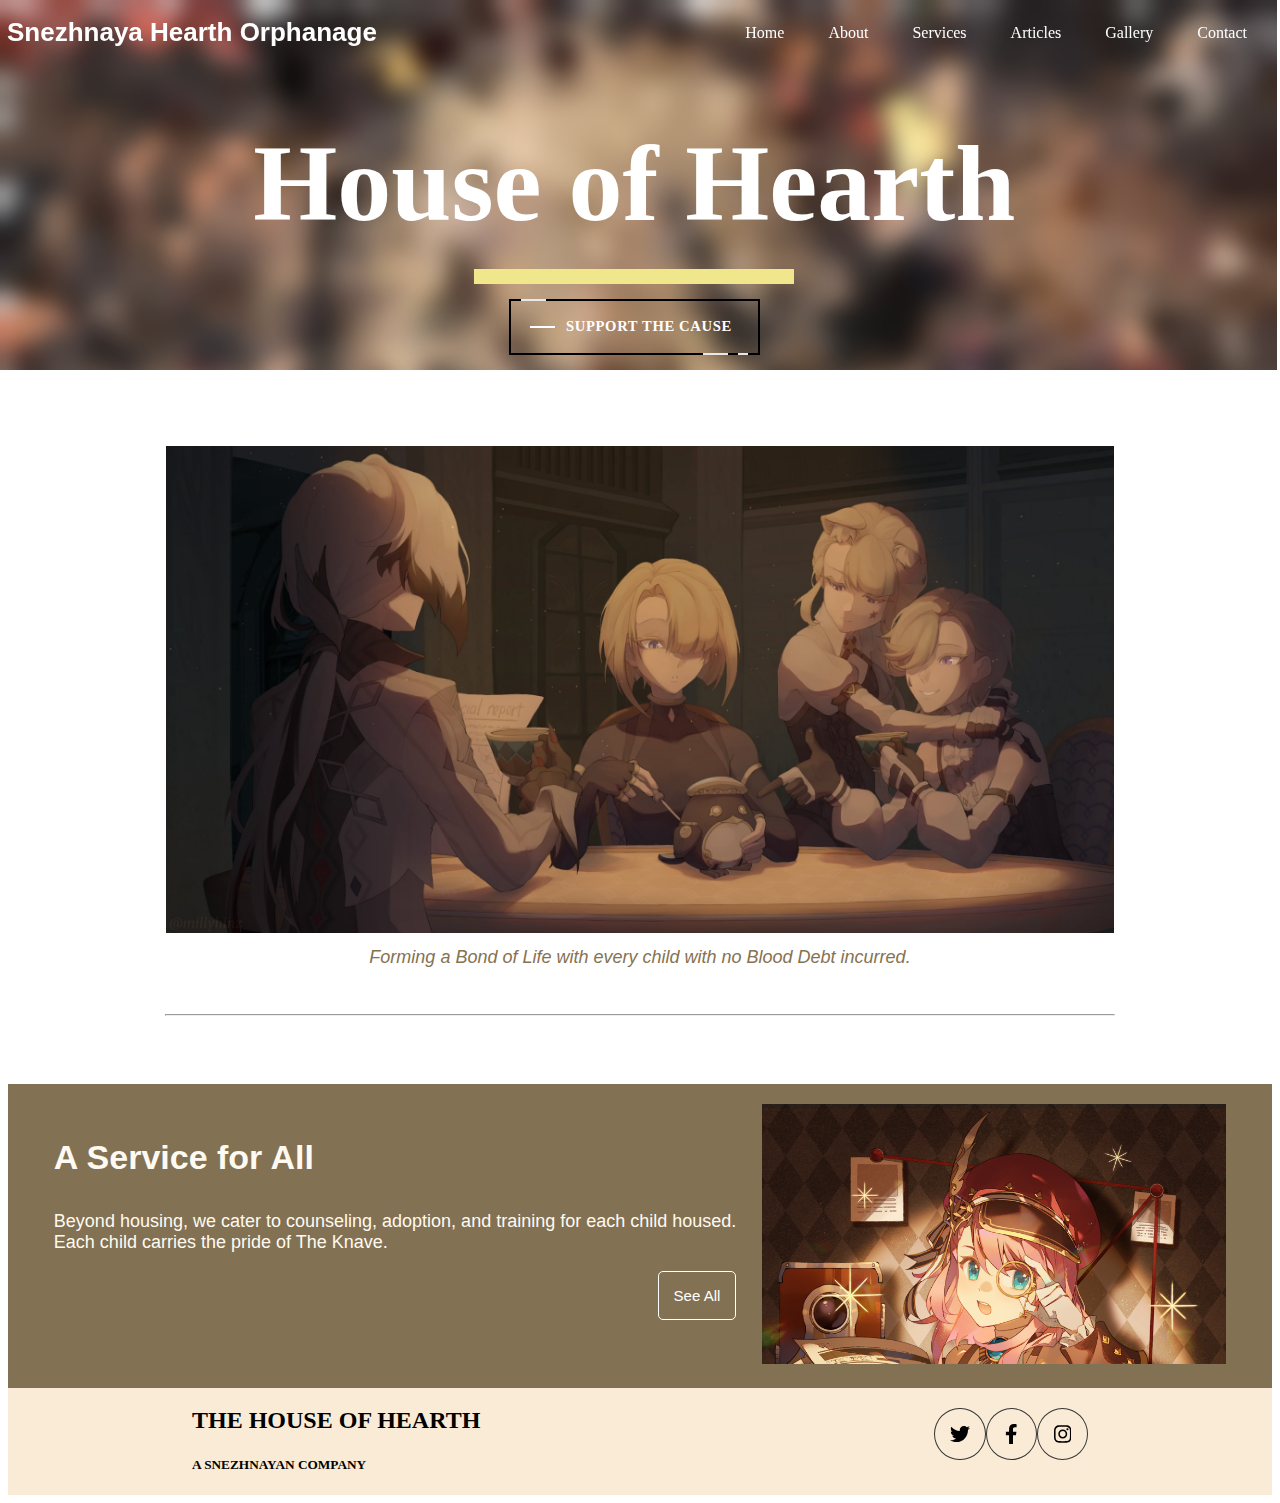
<file: index.html>
<!DOCTYPE html>
<html lang="en">
<head>
    <meta charset="UTF-8">
    <meta name="viewport" content="width=device-width, initial-scale=1.0">
    <title>House of Hearth</title>
    <link rel="stylesheet" href="index-styles.css">
    <link rel="stylesheet" href="button.css">
</head>
<body>
    <div class = "header-bg">
        <div class="header-container">
            <div class="header-container-title">
                <h1><a href = "index.html">Snezhnaya Hearth Orphanage</a></h1>
            </div>
            <div class="header-container-menu">
                <ul><a href = "index.html">Home</a></ul>
                <ul><a href = "index.html">About</a></ul>
                <ul><a href = "index.html">Services</a></ul>
                <ul><a href = "articles.html">Articles</a></ul>
                <ul><a href = "gallery.html">Gallery</a></ul>
                <ul><a href = "index.html">Contact</a></ul>
            </div>
        </div>
        <div class="secondary-header">
            <h1>House of Hearth</h1>
            <div style = " width: 100%; display: flex; justify-content: center;">
            <div style = "border-top: 15px solid khaki; width: 25vw; margin-top: -50px;" ></div>
            </div>
            <div style = "display: flex; justify-content: center;" >
                <a class="fancy" href="index.html">
                    <span class="top-key"></span>
                    <span class="text">Support the Cause</span>
                    <span class="bottom-key-1"></span>
                    <span class="bottom-key-2"></span>
                  </a>
            </div>
        </div>
    </div>
        <!-- BODY: SECTION 1-->
    <div class="body-poster">
        <center>
            <figure>
                <img src="Images/poster.jpg" alt="Family Poster" style="width:80%">
                <figcaption id="poster-caption">Forming a Bond of Life with every child with no Blood Debt incurred.</figcaption>
              </figure>
              <hr style="width: 75%;"> 
        </center>
    </div>

    <!--BODY: SERVICE-->
    <div class="body-service">
        <div class="body-service-text">
            <p id="service-title">A Service for All</p>
            <p>Beyond housing, we cater to counseling, adoption, and training for each child housed.
                <br> Each child carries the pride of The Knave.
            </p>
            <button id = "see-all-btn">
                <a href = "index.html" style = "text-decoration: none; color: white; font-size: 15px; padding: 15px;;">See All</a></button>
        </div>
        <div class="body-service-img">
            <img src="Images/charlotte.jpg" alt="Charlotte" style="width: 464px; height: 260px; object-fit: cover; object-position: 100% 0;">
        </div>
    </div>
    <!--Footer-->
    <footer style="display: inline-flex ; align-items: flex-end ; align-self: flex-end; background-color: bisque; width: 100%; left : 0 ; bottom: 0; background-color: antiquewhite; width: 100% height ;display: flex; justify-content: center;  ;">
    
        <div style="display: flex; justify-content: space-between; width: 70vw;">
            <div>
                <h2>
                    THE HOUSE OF HEARTH
                </h2>
                <h5>
                    A SNEZHNAYAN COMPANY
                </h5>
            </div>
            <div style="display: flex; justify-content: space-between; width: 12vw;">
                <a href="#" class="social twitter">
                    <svg height="1em" viewBox="0 0 512 512">
                      <path
                        d="M459.37 151.716c.325 4.548.325 9.097.325 13.645 0 138.72-105.583 298.558-298.558 298.558-59.452 0-114.68-17.219-161.137-47.106 8.447.974 16.568 1.299 25.34 1.299 49.055 0 94.213-16.568 130.274-44.832-46.132-.975-84.792-31.188-98.112-72.772 6.498.974 12.995 1.624 19.818 1.624 9.421 0 18.843-1.3 27.614-3.573-48.081-9.747-84.143-51.98-84.143-102.985v-1.299c13.969 7.797 30.214 12.67 47.431 13.319-28.264-18.843-46.781-51.005-46.781-87.391 0-19.492 5.197-37.36 14.294-52.954 51.655 63.675 129.3 105.258 216.365 109.807-1.624-7.797-2.599-15.918-2.599-24.04 0-57.828 46.782-104.934 104.934-104.934 30.213 0 57.502 12.67 76.67 33.137 23.715-4.548 46.456-13.32 66.599-25.34-7.798 24.366-24.366 44.833-46.132 57.827 21.117-2.273 41.584-8.122 60.426-16.243-14.292 20.791-32.161 39.308-52.628 54.253z"
                      ></path>
                    </svg>
                  </a>
                  <a href="#" class="social facebook">  
                    <svg height="1em" viewBox="0 0 320 512">
                        <path
        d="M279.14 288l14.22-92.66h-88.91v-60.13c0-25.35 12.42-50.06 52.24-50.06h40.42V6.26S260.43 0 225.36 0c-73.22 0-121.08 44.38-121.08 124.72v70.62H22.89V288h81.39v224h100.17V288z">
                          </path>
                          </svg>
                        </a>

                        <a href="#" class="social instagram"
             ><svg height="1em" viewBox="0 0 448 512">
       <path
            d="M224.1 141c-63.6 0-114.9 51.3-114.9 114.9s51.3 114.9 114.9 114.9S339 319.5 339 255.9 287.7 141 224.1 141zm0 189.6c-41.1 0-74.7-33.5-74.7-74.7s33.5-74.7 74.7-74.7 74.7 33.5 74.7 74.7-33.6 74.7-74.7 74.7zm146.4-194.3c0 14.9-12 26.8-26.8 26.8-14.9 0-26.8-12-26.8-26.8s12-26.8 26.8-26.8 26.8 12 26.8 26.8zm76.1 27.2c-1.7-35.9-9.9-67.7-36.2-93.9-26.2-26.2-58-34.4-93.9-36.2-37-2.1-147.9-2.1-184.9 0-35.8 1.7-67.6 9.9-93.9 36.1s-34.4 58-36.2 93.9c-2.1 37-2.1 147.9 0 184.9 1.7 35.9 9.9 67.7 36.2 93.9s58 34.4 93.9 36.2c37 2.1 147.9 2.1 184.9 0 35.9-1.7 67.7-9.9 93.9-36.2 26.2-26.2 34.4-58 36.2-93.9 2.1-37 2.1-147.8 0-184.8zM398.8 388c-7.8 19.6-22.9 34.7-42.6 42.6-29.5 11.7-99.5 9-132.1 9s-102.7 2.6-132.1-9c-19.6-7.8-34.7-22.9-42.6-42.6-11.7-29.5-9-99.5-9-132.1s-2.6-102.7 9-132.1c7.8-19.6 22.9-34.7 42.6-42.6 29.5-11.7 99.5-9 132.1-9s102.7-2.6 132.1 9c19.6 7.8 34.7 22.9 42.6 42.6 11.7 29.5 9 99.5 9 132.1s2.7 102.7-9 132.1z"
             ></path></svg></a>
                
            </div>
        </div>
    </footer>
    <script src = "index-script.js"></script>
</body>
</html>
</file>
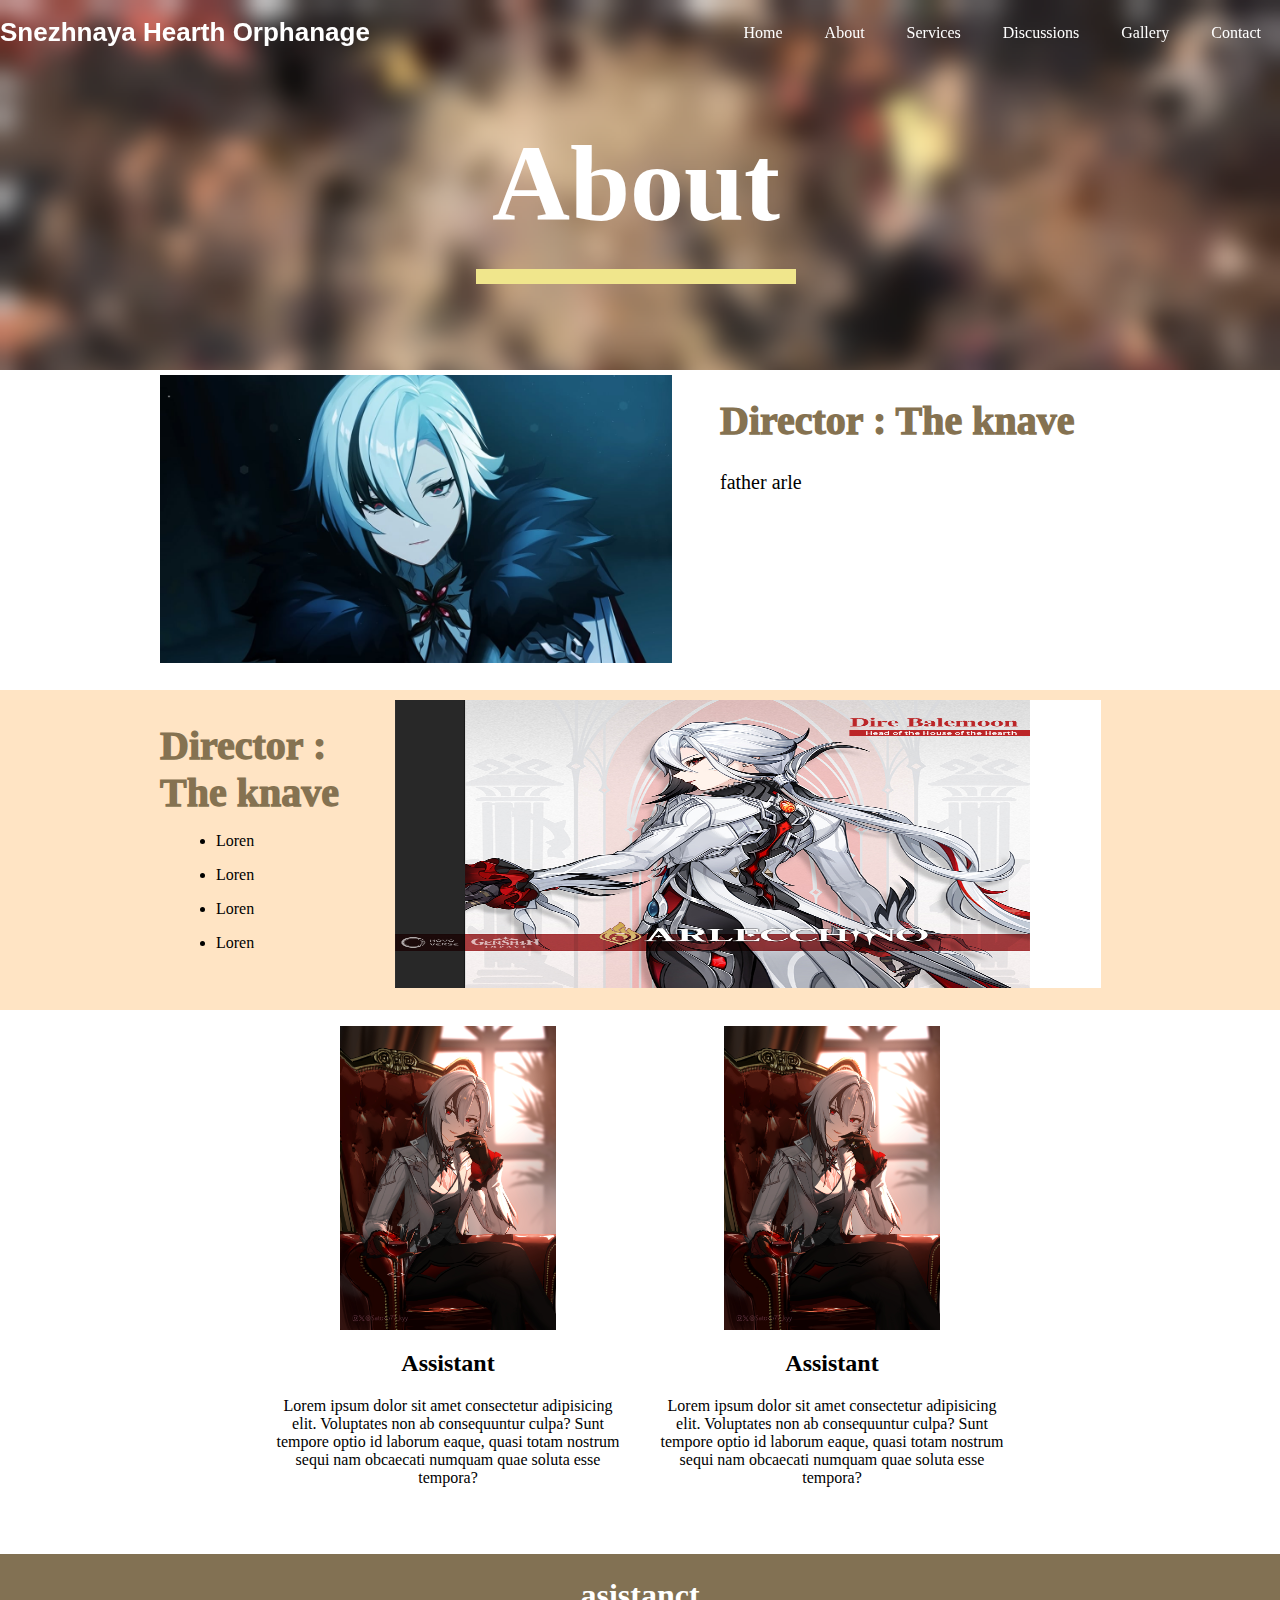
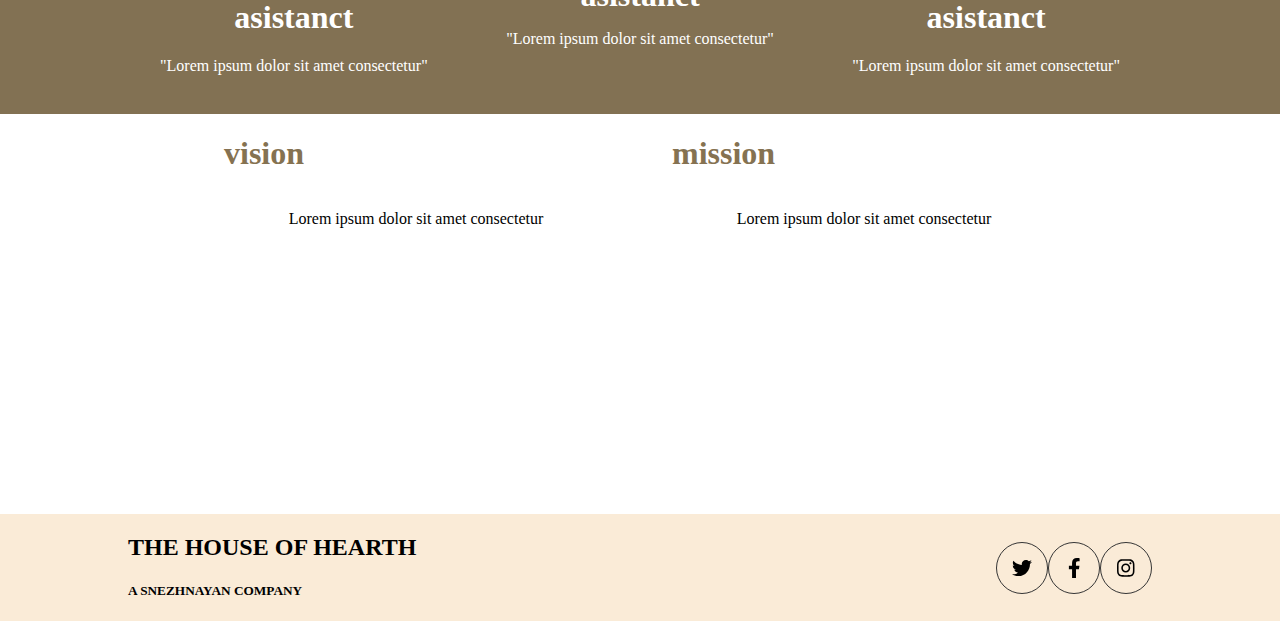
<file: about.html>
<!DOCTYPE html>
<html lang="en">
<head>
    <meta charset="UTF-8">
    <meta name="viewport" content="width=
    , initial-scale=1.0">
    <title>About</title>
</head>
<link rel="stylesheet" href="about_styles.css">
<link rel="stylesheet" href="hovereffectpj.css">
<body style=" margin: 0;">
    <!-- HEADER -->
    <div class = "header-bg">
        <div class="header-container">
            <div class="header-container-title">
                <h1><a href = "sample.php">Snezhnaya Hearth Orphanage</a></h1>
            </div>
            <div class="header-container-menu">
                <ul><a href = "sample.php">Home</a></ul>
                <ul><a href = "about.html">About</a></ul>
                <ul><a href = "services.html">Services</a></ul>
                <ul><a href = "articles.html">Discussions</a></ul>
                <ul><a href = "gallery.html">Gallery</a></ul>
                <ul><a href = "contact.html">Contact</a></ul>
            </div>
        </div>
        <div class="secondary-header">
            <h1>About</h1>
            <div style = " width: 100%; display: flex; justify-content: center;">
            <div style = "border-top: 15px solid khaki; width: 25vw; margin-top: -50px;" ></div>
            </div>
        </div>
    </div>
    <article style=" width: 100%;">
        <div style="background-color: white; display: flex; justify-content: center; height: 20em;  ">
            <div style="display: flex; width: 60rem; justify-content: center; ">
             <div style="height: 20em ">
                <div class="item clean" style="height: 90%; width: 100%;">
                    <img src="Arlecchino-Prepare-Genshin-Impact.jpg" alt="image" style=" width: 100%; max-height: 100%;">
                    <div class="overlay">
                      <span>"</span>
                      <span>Loren cisnta</span>
                      <span></span>
                    </div>
                </div>
             </div>
            <div style=" margin-left: 3rem; flex-grow: 1 ;">
                <h1 style="font-weight: 1000; font-size: 40px; color: rgb(133,114,81);"> Director : The knave</h1>
                <p style="font-size: 20px;"> father arle</p>
            </div>
        </div>
        </div>
    </article>

    <article style=" width: 100%;">
        <div style="background-color: bisque; display: flex; justify-content: center; height: 20em;  ">
            <div style="display: flex; width: 60rem; justify-content: center; ">
             <div style=" width: 20rem; flex-grow: 1;">
                <h1 style="font-weight: 1000; font-size: 40px; color: rgb(133,114,81); margin-top: 2rem; margin-bottom: 1rem"> Director : The knave</h1>
                <ul>
                    <li style="margin: 1rem;">Loren</li>
                    <li style="margin: 1rem;">Loren</li>
                    <li style="margin: 1rem;">Loren</li>
                    <li style="margin: 1rem;">Loren</li>
                </ul>
            </div>    
            <div class="item uncover" style="height: 90%; width: 100%;">
                <img src="GIYQAWebAAAUJ9g.jpg" alt="image" style=" max-width: 90% ; max-height: 100%; width: 100%;">
                <div class="overlay">
                  <span>"</span>
                  <span>Lorem ipsum, dolor sit amet consectetur adipisicing elit. </span>
                  <span></span>
                  <span></span>
                </div>
            </div>
         </div>
        </div>
    </article>

    <article style="width: 100%;">
        <div style="display: flex; justify-content: center; height: 34em;">
            <div style="margin: 1rem;  vertical-align: middle;" >
                <div style="height: 19em ; display: flex; justify-content: center; ">
                    <img src="117793079_p0_master1200.jpg" alt="" style=" max-width: 100% ; max-height: 100%;" >
                 </div>
                <div style="max-width: 22em; text-align: center;">
                    <h2>Assistant</h2>
                    <p>Lorem ipsum dolor sit amet consectetur adipisicing elit. Voluptates non ab consequuntur culpa? Sunt tempore optio id laborum eaque, quasi totam nostrum sequi nam obcaecati numquam quae soluta esse tempora?</p>
                </div>
            </div>
            <div style="margin: 1rem;  vertical-align: middle;" >
                <div style="height: 19em ; display: flex; justify-content: center; ">
                    <img src="117793079_p0_master1200.jpg" alt="" style=" max-width: 100% ; max-height: 100%;" >
                 </div>

                <div style="max-width: 22em; text-align: center; ">
                    <h2>Assistant</h2>
                    <p>Lorem ipsum dolor sit amet consectetur adipisicing elit. Voluptates non ab consequuntur culpa? Sunt tempore optio id laborum eaque, quasi totam nostrum sequi nam obcaecati numquam quae soluta esse tempora?</p>
                </div>
            </div>
        </div>
    </article>


    <article style="background-color: rgb(130,113,83); height: 10rem; display: flex; justify-content: center; width: 100%; align-items: center;">
        <div style=" display: flex; justify-content: center; width: 60rem;">
            <div style=" display: flex; justify-content: space-between; width: 100%; color: white;">
                <div style="height: 90%;">
                    <h1 style="padding: 0%; text-align: center; "> asistanct</h1>
                    <p style="" >"Lorem ipsum dolor sit amet consectetur"</p>
                </div>
                <div>
                    <h1 style="padding: 0%; text-align: center; margin: 0%;"> asistanct</h1>
                    <p style="padding: 0%;" >"Lorem ipsum dolor sit amet consectetur"</p>
                </div>
                <div>
                    <h1 style="padding: 0%;text-align: center;"> asistanct</h1>
                    <p style="" >"Lorem ipsum dolor sit amet consectetur"</p>
                </div>
            </div>
        </div>
    </article>
    

    <article style="height: 25rem; display: flex; width: 100%; justify-content: center;">
        <div style="display: flex; justify-content: space-evenly; width: 60rem;">
            <div style=" width: 40%;  ">
                <div style="text-align: justify; display: flex; justify-content: center; flex-direction: column;">
                    <h1 style="color: rgb(133,114,81) ;"> vision</h1>
                        <div style="text-align: center;">
                           <p style="">Lorem ipsum dolor sit amet consectetur</p>
                        </div>
                </div>
            </div>
            <div style=" width: 40%;  ">
                <div style="text-align: justify; display: flex; justify-content: center; flex-direction: column;">
                    <h1 style="color: rgb(133,114,81)"> mission</h1>
                        <div style="text-align: center;">
                           <p style="">Lorem ipsum dolor sit amet consectetur</p>
                        </div>
                </div>
            </div>
        </div>
    </article>

    <footer style="display: inline-flex ; align-items: flex-end ; align-self: flex-end; background-color: bisque; width: 100%; left : 0 ; bottom: 0; background-color: antiquewhite;  ;display: flex; justify-content: center ;">

        <div style="display: flex; justify-content: center; width: 80vw; ">
            <div style="display: flex; width: 65rem; justify-content: space-between;">
            <div style=" ">
                <h2>
                    THE HOUSE OF HEARTH
                </h2>
                <h5>
                    A SNEZHNAYAN COMPANY
                </h5>
            </div>
            <div style="display: flex; justify-content: space-between; ; align-items: center; flex-wrap: wrap; ">
                <a href="#" class="social twitter">
                    <svg height="1em" viewBox="0 0 512 512">
                      <path
                        d="M459.37 151.716c.325 4.548.325 9.097.325 13.645 0 138.72-105.583 298.558-298.558 298.558-59.452 0-114.68-17.219-161.137-47.106 8.447.974 16.568 1.299 25.34 1.299 49.055 0 94.213-16.568 130.274-44.832-46.132-.975-84.792-31.188-98.112-72.772 6.498.974 12.995 1.624 19.818 1.624 9.421 0 18.843-1.3 27.614-3.573-48.081-9.747-84.143-51.98-84.143-102.985v-1.299c13.969 7.797 30.214 12.67 47.431 13.319-28.264-18.843-46.781-51.005-46.781-87.391 0-19.492 5.197-37.36 14.294-52.954 51.655 63.675 129.3 105.258 216.365 109.807-1.624-7.797-2.599-15.918-2.599-24.04 0-57.828 46.782-104.934 104.934-104.934 30.213 0 57.502 12.67 76.67 33.137 23.715-4.548 46.456-13.32 66.599-25.34-7.798 24.366-24.366 44.833-46.132 57.827 21.117-2.273 41.584-8.122 60.426-16.243-14.292 20.791-32.161 39.308-52.628 54.253z"
                      ></path>
                    </svg>
                  </a>
                  <a href="#" class="social facebook">  
                    <svg height="1em" viewBox="0 0 320 512">                    
                           <path
                         d="M279.14 288l14.22-92.66h-88.91v-60.13c0-25.35 12.42-50.06 52.24-50.06h40.42V6.26S260.43 0 225.36 0c-73.22 0-121.08 44.38-121.08 124.72v70.62H22.89V288h81.39v224h100.17V288z">
                          </path>
                          </svg>
                        </a>

                        <a href="#" class="social instagram"
             ><svg height="1em" viewBox="0 0 448 512">
       <path
            d="M224.1 141c-63.6 0-114.9 51.3-114.9 114.9s51.3 114.9 114.9 114.9S339 319.5 339 255.9 287.7 141 224.1 141zm0 189.6c-41.1 0-74.7-33.5-74.7-74.7s33.5-74.7 74.7-74.7 74.7 33.5 74.7 74.7-33.6 74.7-74.7 74.7zm146.4-194.3c0 14.9-12 26.8-26.8 26.8-14.9 0-26.8-12-26.8-26.8s12-26.8 26.8-26.8 26.8 12 26.8 26.8zm76.1 27.2c-1.7-35.9-9.9-67.7-36.2-93.9-26.2-26.2-58-34.4-93.9-36.2-37-2.1-147.9-2.1-184.9 0-35.8 1.7-67.6 9.9-93.9 36.1s-34.4 58-36.2 93.9c-2.1 37-2.1 147.9 0 184.9 1.7 35.9 9.9 67.7 36.2 93.9s58 34.4 93.9 36.2c37 2.1 147.9 2.1 184.9 0 35.9-1.7 67.7-9.9 93.9-36.2 26.2-26.2 34.4-58 36.2-93.9 2.1-37 2.1-147.8 0-184.8zM398.8 388c-7.8 19.6-22.9 34.7-42.6 42.6-29.5 11.7-99.5 9-132.1 9s-102.7 2.6-132.1-9c-19.6-7.8-34.7-22.9-42.6-42.6-11.7-29.5-9-99.5-9-132.1s-2.6-102.7 9-132.1c7.8-19.6 22.9-34.7 42.6-42.6 29.5-11.7 99.5-9 132.1-9s102.7-2.6 132.1 9c19.6 7.8 34.7 22.9 42.6 42.6 11.7 29.5 9 99.5 9 132.1s2.7 102.7-9 132.1z"
             ></path></svg></a>
                
            </div>
        </div>
     </div>
    </footer>
    <script src="about_script.js"></script>
    <style></style>
</body>
</html>
</file>
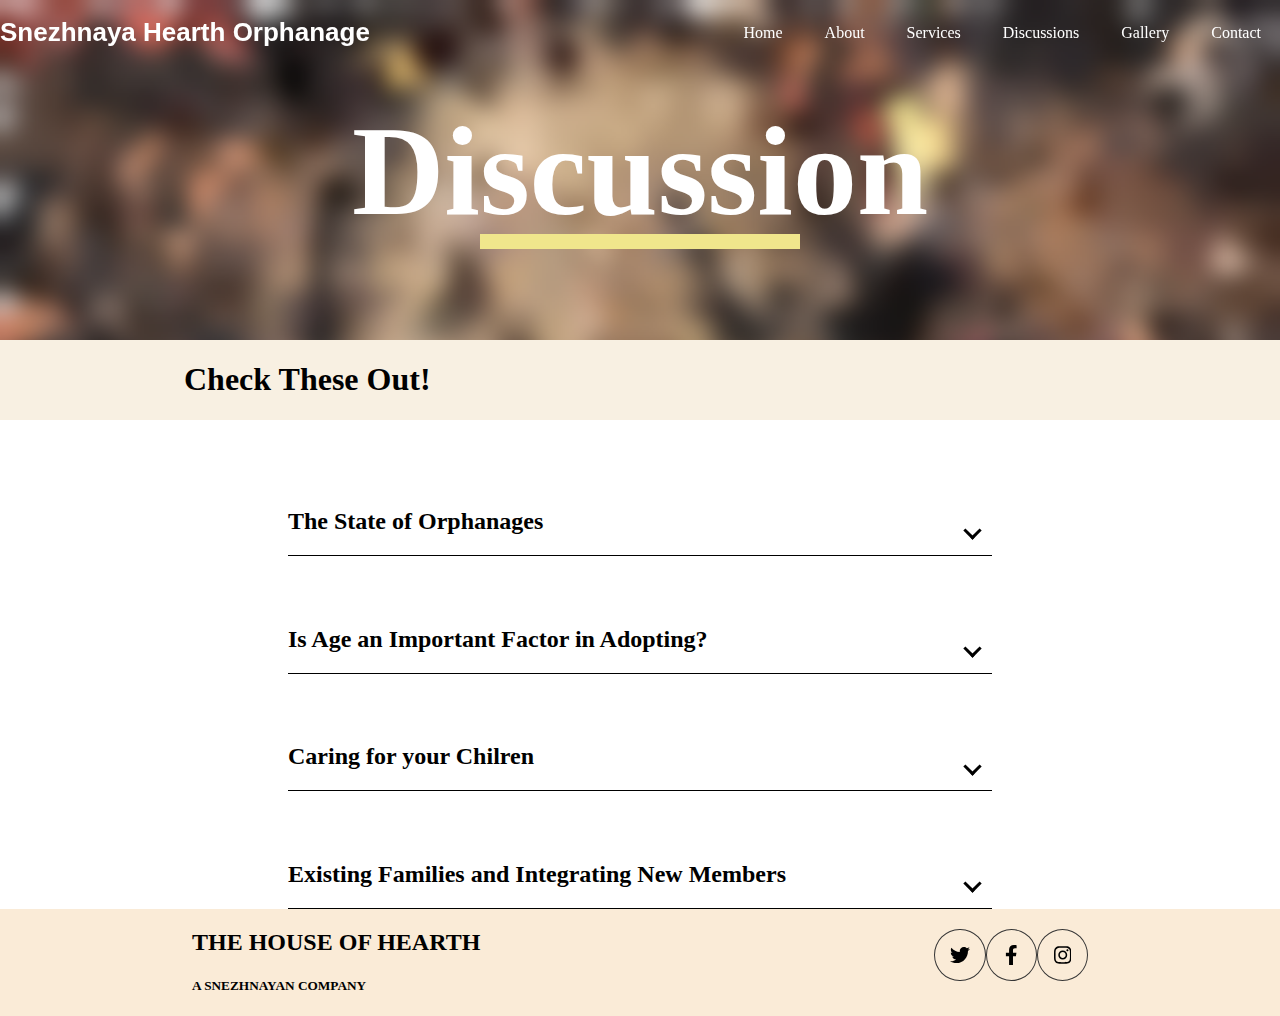
<file: articles.html>
<!DOCTYPE html>
<html lang="en">
<head>
    <meta charset="UTF-8">
    <meta name="viewport" content="width=device-width, initial-scale=1.0">
    <title>Discussions</title>
    <link rel="stylesheet" href="articles-styles.css">
    <script src = "articles-script.js"></script>
    <script src = "https://ajax.googleapis.com/ajax/libs/jquery/3.7.1/jquery.min.js"></script>
</head>
<body style = "margin: 0;">
    <!-- HEADER -->
    <div class = "header-bg">
        <div class="header-container">
            <div class="header-container-title">
                <h1><a href = "sample.php">Snezhnaya Hearth Orphanage</a></h1>
            </div>
            <div class="header-container-menu">
                <ul><a href = "sample.php">Home</a></ul>
                <ul><a href = "about.html">About</a></ul>
                <ul><a href = "services.html">Services</a></ul>
                <ul><a href = "articles.html">Discussions</a></ul>
                <ul><a href = "gallery.html">Gallery</a></ul>
                <ul><a href = "contact.html">Contact</a></ul>
            </div>
        </div>
        <div class="secondary-header">
            <div style = "width: 100%; height: 100%; margin-bottom: -80px; display: flex; justify-content: center; align-items: center;">
                <h1>Discussion</h1>
            </div>
            <div style = "margin-bottom: 50px;">
                <div class = "underline"></div>
            </div>
        </div>
        </div>
    <!--body-->
    <div class = "header-body">
        <h1 style = "margin-left: 15vw;">Check These Out!</h1>
    </div>
    <br>
    <div>
        <div class = "entry1">
            <h2>The State of Orphanages</h2>
            <button style = "margin-left: auto; margin-right: 1vw; margin-top: 4vh; 
            margin-bottom: auto; background-color: transparent; cursor: pointer;" class ="arrow" id = "button1" type = "button" onclick = "toggleEntry('button1')"></button>
        </div>
        <div class = "entry-container" id = "button1-content" style = "display: none;">
            <p >
                Today, the landscape of orphanages is undergoing significant transformation. With a growing emphasis on family-based care and community integration, traditional orphanages are gradually being replaced by more sustainable and nurturing alternatives. Governments and non-profit organizations worldwide are increasingly focusing on foster care, adoption, and kinship care to provide children with stable and loving environments. While orphanages still exist, there's a global shift towards prioritizing the well-being and long-term development of children through family-centered solutions.
            </p>
            <div class = "comment">
                    <hyvor-talk-comments website-id="10977" page-id="1"></hyvor-talk-comments>
                </div>
            </div>
        </div>
        <div class = "entry2">
            <h2>Is Age an Important Factor in Adopting?</h2>
            <button style = "margin-left: auto; margin-right: 1vw; margin-top: 4vh; 
            margin-bottom: auto; background-color: transparent; cursor: pointer;" class ="arrow" id = "button2" type = "button" onclick = "toggleEntry('button2')"></button>
        </div>
        <div class = "entry-container" id = "button2-content" style = "display: none;">
            <p>
                Age is a significant consideration for those contemplating adoption, but its relevance is evolving. While there once was a strong preference for adopting infants, many prospective parents are now open to adopting older children and teenagers. Older children often face longer wait times for adoption, and by opening up to adopting across different age groups, families can provide loving homes to children who might otherwise age out of the system without ever finding a permanent family. Additionally, older parents or those with grown children of their own might find that adopting an older child is a better fit for their lifestyle and parenting capabilities. As societal attitudes toward adoption continue to evolve, the focus is shifting from the age of the child to finding the right match between child and family.
            </p>
            <div class = "comment">
                <hyvor-talk-comments website-id="10977" page-id="2"></hyvor-talk-comments>
            </div>
        </div>
        </div>
        <div class = "entry3">
            <h2>Caring for your Chilren</h2>
            <button style = "margin-left: auto; margin-right: 1vw; margin-top: 4vh; 
            margin-bottom: auto; background-color: transparent; cursor: pointer;" class ="arrow" id = "button3" type = "button" onclick = "toggleEntry('button3')"></button>
        </div>
        <div class = "entry-container" id = "button3-content" style = "display: none;">
            <p>
                Dealing with the unique behaviors of adopted children requires patience, understanding, and a tailored approach to parenting. Adopted children may exhibit a range of behaviors stemming from their past experiences, including attachment issues, trust issues, and difficulty regulating emotions. Recognizing and addressing these behaviors requires open communication, consistent support, and sometimes therapy or counseling. Building trust and a sense of security within the family environment is crucial for adopted children to thrive and develop healthy relationships. Adoptive parents must be prepared to provide unconditional love, stability, and understanding as their children navigate the complexities of their past and embrace their new family dynamics.
            </p>
            <div class = "comment">
                <hyvor-talk-comments website-id="10977" page-id="3"></hyvor-talk-comments>
            </div>
        </div>
        </div>
        <div class = "entry4">
            <h2>Existing Families and Integrating New Members</h2>
            <button style = "margin-left: auto; margin-right: 1vw; margin-top: 4vh; 
            margin-bottom: auto; background-color: transparent; cursor: pointer;" class ="arrow" id = "button4" type = "button" onclick = "toggleEntry('button4')"></button>
        </div>
        <div class = "entry-container" id = "button4-content" style = "display: none;">
            <p >
                Integrating adopted children into an existing family requires patience, empathy, and a thoughtful approach to blending new family dynamics. Open communication and setting clear expectations are essential for creating a supportive and nurturing environment. Existing family members should be encouraged to express their feelings and concerns openly while also understanding and respecting the needs of the adopted child. Building strong bonds through shared experiences, family activities, and traditions can help foster a sense of belonging and acceptance. Consistency, understanding, and unconditional love are key to ensuring a smooth transition and successful integration of the adopted child into their new family.
            </p>
            <div class = "comment">
                    <hyvor-talk-comments website-id="10977" page-id="4"></hyvor-talk-comments>
                </div>
            </div>
        </div>
    </div>
    <!--Footer-->
    <footer style="display: inline-flex ; align-items: flex-end ; align-self: flex-end; background-color: bisque; width: 100%; left : 0 ; bottom: 0; background-color: antiquewhite; width: 100% height ;display: flex; justify-content: center;  ;">
    
        <div style="display: flex; justify-content: space-between; width: 70vw;">
            <div>
                <h2>
                    THE HOUSE OF HEARTH
                </h2>
                <h5>
                    A SNEZHNAYAN COMPANY
                </h5>
            </div>
            <div style="display: flex; justify-content: space-between; width: 12vw;">
                <a href="#" class="social twitter">
                    <svg height="1em" viewBox="0 0 512 512">
                      <path
                        d="M459.37 151.716c.325 4.548.325 9.097.325 13.645 0 138.72-105.583 298.558-298.558 298.558-59.452 0-114.68-17.219-161.137-47.106 8.447.974 16.568 1.299 25.34 1.299 49.055 0 94.213-16.568 130.274-44.832-46.132-.975-84.792-31.188-98.112-72.772 6.498.974 12.995 1.624 19.818 1.624 9.421 0 18.843-1.3 27.614-3.573-48.081-9.747-84.143-51.98-84.143-102.985v-1.299c13.969 7.797 30.214 12.67 47.431 13.319-28.264-18.843-46.781-51.005-46.781-87.391 0-19.492 5.197-37.36 14.294-52.954 51.655 63.675 129.3 105.258 216.365 109.807-1.624-7.797-2.599-15.918-2.599-24.04 0-57.828 46.782-104.934 104.934-104.934 30.213 0 57.502 12.67 76.67 33.137 23.715-4.548 46.456-13.32 66.599-25.34-7.798 24.366-24.366 44.833-46.132 57.827 21.117-2.273 41.584-8.122 60.426-16.243-14.292 20.791-32.161 39.308-52.628 54.253z"
                      ></path>
                    </svg>
                  </a>
                  <a href="#" class="social facebook">  
                    <svg height="1em" viewBox="0 0 320 512">
                        <path
        d="M279.14 288l14.22-92.66h-88.91v-60.13c0-25.35 12.42-50.06 52.24-50.06h40.42V6.26S260.43 0 225.36 0c-73.22 0-121.08 44.38-121.08 124.72v70.62H22.89V288h81.39v224h100.17V288z">
                          </path>
                          </svg>
                        </a>

                        <a href="#" class="social instagram"
             ><svg height="1em" viewBox="0 0 448 512">
       <path
            d="M224.1 141c-63.6 0-114.9 51.3-114.9 114.9s51.3 114.9 114.9 114.9S339 319.5 339 255.9 287.7 141 224.1 141zm0 189.6c-41.1 0-74.7-33.5-74.7-74.7s33.5-74.7 74.7-74.7 74.7 33.5 74.7 74.7-33.6 74.7-74.7 74.7zm146.4-194.3c0 14.9-12 26.8-26.8 26.8-14.9 0-26.8-12-26.8-26.8s12-26.8 26.8-26.8 26.8 12 26.8 26.8zm76.1 27.2c-1.7-35.9-9.9-67.7-36.2-93.9-26.2-26.2-58-34.4-93.9-36.2-37-2.1-147.9-2.1-184.9 0-35.8 1.7-67.6 9.9-93.9 36.1s-34.4 58-36.2 93.9c-2.1 37-2.1 147.9 0 184.9 1.7 35.9 9.9 67.7 36.2 93.9s58 34.4 93.9 36.2c37 2.1 147.9 2.1 184.9 0 35.9-1.7 67.7-9.9 93.9-36.2 26.2-26.2 34.4-58 36.2-93.9 2.1-37 2.1-147.8 0-184.8zM398.8 388c-7.8 19.6-22.9 34.7-42.6 42.6-29.5 11.7-99.5 9-132.1 9s-102.7 2.6-132.1-9c-19.6-7.8-34.7-22.9-42.6-42.6-11.7-29.5-9-99.5-9-132.1s-2.6-102.7 9-132.1c7.8-19.6 22.9-34.7 42.6-42.6 29.5-11.7 99.5-9 132.1-9s102.7-2.6 132.1 9c19.6 7.8 34.7 22.9 42.6 42.6 11.7 29.5 9 99.5 9 132.1s2.7 102.7-9 132.1z"
             ></path></svg></a>
                
            </div>
        </div>
    </footer>
    <script async src="https://talk.hyvor.com/embed/embed.js" type="module"></script>
</body>
</html>
</file>
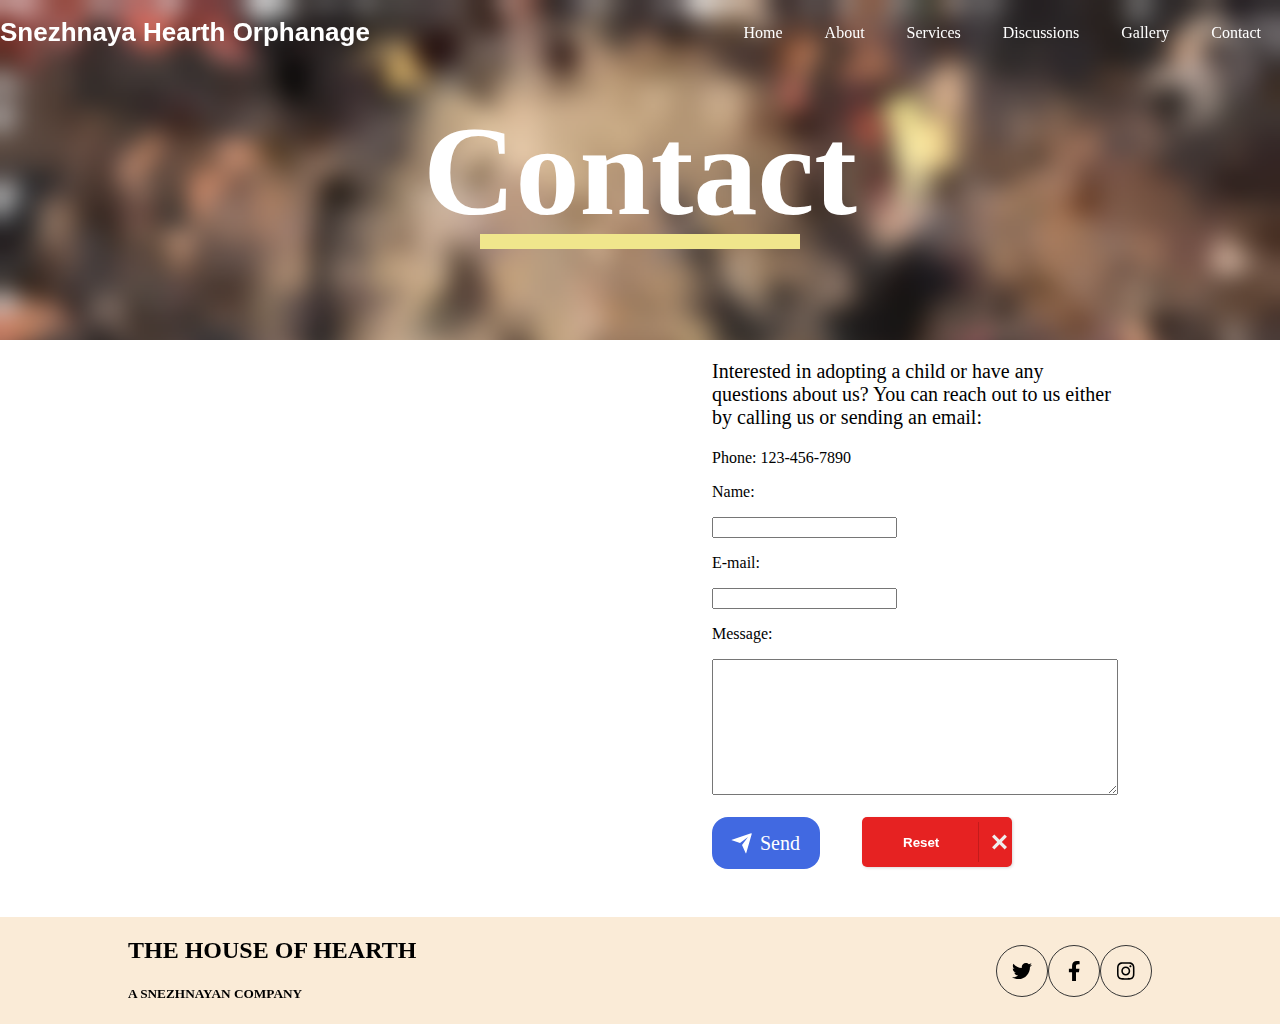
<file: contact.html>
<!DOCTYPE html>
<html lang="en">
<head >
    <meta charset="UTF-8">
    <meta name="viewport" content="width=device-width, initial-scale=1.0">
    <title>Contact</title>
</head>
<link rel="stylesheet" href="contact_styles.css">
<body style="margin: 0%;">
    <!-- HEADER -->
    <div class = "header-bg">
      <div class="header-container">
          <div class="header-container-title">
              <h1><a href = "sample.php">Snezhnaya Hearth Orphanage</a></h1>
          </div>
          <div class="header-container-menu">
              <ul><a href = "sample.php">Home</a></ul>
              <ul><a href = "about.html">About</a></ul>
              <ul><a href = "services.html">Services</a></ul>
              <ul><a href = "articles.html">Discussions</a></ul>
              <ul><a href = "gallery.html">Gallery</a></ul>
              <ul><a href = "contact.html">Contact</a></ul>
          </div>
      </div>
      <div class="secondary-header">
          <div style = "width: 100%; height: 100%; margin-bottom: -80px; display: flex; justify-content: center; align-items: center;">
              <h1>Contact</h1>
          </div>
          <div style = "margin-bottom: 50px;">
              <div class = "underline"></div>
          </div>
      </div>
      </div>
  <div class="full-container">
    <article style = "" class="main-article">
        <div class ="main-container">
        <div class = "another-container">
            <div style = "margin: 25px;">
                <iframe src="https://www.google.com/maps/embed?pb=!1m18!1m12!1m3!1d320097.05061597686!2d103.84373191885186!3d51.18667928583319!2m3!1f0!2f0!3f0!3m2!1i1024!2i768!4f13.1!3m3!1m2!1s0x5da6357b0e49f13b%3A0xb8d23c1fbf5e6282!2sSnezhnaya%20River!5e0!3m2!1sen!2sph!4v1713184046392!5m2!1sen!2sph" 
                width="500" height="470" style="border:0;" allowfullscreen="" loading="lazy" referrerpolicy="no-referrer-when-downgrade" 
                style=" "></iframe>
            </div>
            <div class = "adopt-container">
               <p style = "font-size: 1.25em;">Interested in adopting a child or have any questions about us? You can reach out to us either by calling us or sending an email:</p>
                <p>Phone: 123-456-7890</p>
                <form action = "mailto: 123@123.com" method = "post" enctype = "text/[plain]">
                    <p>Name:</p>
                    <input type="text" name="name">
                    <p>E-mail:</p>
                    <input type="text" name="mail">
                    <p>Message:</p>
                    <textarea style = "height: 130px; width: 400px;"></textarea><br><br>
                    <div style = " display: flex; flex-direction: row; justify-content: space-between; width: 300px;">
                    <button type = "submit" class = "send-button">
                        <div class="svg-wrapper-1">
                          <div class="svg-wrapper">
                            <svg
                              xmlns="http://www.w3.org/2000/svg"
                              viewBox="0 0 24 24"
                              width="24"
                              height="24"
                            >
                              <path fill="none" d="M0 0h24v24H0z"></path>
                              <path
                                fill="currentColor"
                                d="M1.946 9.315c-.522-.174-.527-.455.01-.634l19.087-6.362c.529-.176.832.12.684.638l-5.454 19.086c-.15.529-.455.547-.679.045L12 14l6-8-8 6-8.054-2.685z"
                              ></path>
                            </svg>
                          </div>
                        </div>
                        <span>Send</span>
                      </button>
                      <button type = "reset" class="reset-button"><span class="text">Reset</span><span class="icon"><svg xmlns="http://www.w3.org/2000/svg" width="24" height="24" viewBox="0 0 24 24">
                        <path d="M24 20.188l-8.315-8.209 8.2-8.282-3.697-3.697-8.212 8.318-8.31-8.203-3.666 3.666 8.321 8.24-8.206 8.313 3.666 3.666 8.237-8.318 8.285 8.203z"></path>
                    </svg></span></button>
                    </div>
                </form>
            </div>
        </div>
    </div>
    </article>
    
    <!--FOOTER-->
    <footer style="" class="footer-under">

        <div style="display: flex; justify-content: center; width: 80vw; ">
            <div style="display: flex; width: 65rem; justify-content: space-between;">
            <div style=" ">
                <h2>
                    THE HOUSE OF HEARTH
                </h2>
                <h5>
                    A SNEZHNAYAN COMPANY
                </h5>
            </div>
            <div style="display: flex; justify-content: space-between; ; align-items: center; flex-wrap: wrap; ">
                <a href="#" class="social twitter">
                    <svg height="1em" viewBox="0 0 512 512">
                      <path
                        d="M459.37 151.716c.325 4.548.325 9.097.325 13.645 0 138.72-105.583 298.558-298.558 298.558-59.452 0-114.68-17.219-161.137-47.106 8.447.974 16.568 1.299 25.34 1.299 49.055 0 94.213-16.568 130.274-44.832-46.132-.975-84.792-31.188-98.112-72.772 6.498.974 12.995 1.624 19.818 1.624 9.421 0 18.843-1.3 27.614-3.573-48.081-9.747-84.143-51.98-84.143-102.985v-1.299c13.969 7.797 30.214 12.67 47.431 13.319-28.264-18.843-46.781-51.005-46.781-87.391 0-19.492 5.197-37.36 14.294-52.954 51.655 63.675 129.3 105.258 216.365 109.807-1.624-7.797-2.599-15.918-2.599-24.04 0-57.828 46.782-104.934 104.934-104.934 30.213 0 57.502 12.67 76.67 33.137 23.715-4.548 46.456-13.32 66.599-25.34-7.798 24.366-24.366 44.833-46.132 57.827 21.117-2.273 41.584-8.122 60.426-16.243-14.292 20.791-32.161 39.308-52.628 54.253z"
                      ></path>
                    </svg>
                  </a>
                  <a href="#" class="social facebook">  
                    <svg height="1em" viewBox="0 0 320 512">                    
                           <path
                         d="M279.14 288l14.22-92.66h-88.91v-60.13c0-25.35 12.42-50.06 52.24-50.06h40.42V6.26S260.43 0 225.36 0c-73.22 0-121.08 44.38-121.08 124.72v70.62H22.89V288h81.39v224h100.17V288z">
                          </path>
                          </svg>
                        </a>

                        <a href="#" class="social instagram"
             ><svg height="1em" viewBox="0 0 448 512">
       <path
            d="M224.1 141c-63.6 0-114.9 51.3-114.9 114.9s51.3 114.9 114.9 114.9S339 319.5 339 255.9 287.7 141 224.1 141zm0 189.6c-41.1 0-74.7-33.5-74.7-74.7s33.5-74.7 74.7-74.7 74.7 33.5 74.7 74.7-33.6 74.7-74.7 74.7zm146.4-194.3c0 14.9-12 26.8-26.8 26.8-14.9 0-26.8-12-26.8-26.8s12-26.8 26.8-26.8 26.8 12 26.8 26.8zm76.1 27.2c-1.7-35.9-9.9-67.7-36.2-93.9-26.2-26.2-58-34.4-93.9-36.2-37-2.1-147.9-2.1-184.9 0-35.8 1.7-67.6 9.9-93.9 36.1s-34.4 58-36.2 93.9c-2.1 37-2.1 147.9 0 184.9 1.7 35.9 9.9 67.7 36.2 93.9s58 34.4 93.9 36.2c37 2.1 147.9 2.1 184.9 0 35.9-1.7 67.7-9.9 93.9-36.2 26.2-26.2 34.4-58 36.2-93.9 2.1-37 2.1-147.8 0-184.8zM398.8 388c-7.8 19.6-22.9 34.7-42.6 42.6-29.5 11.7-99.5 9-132.1 9s-102.7 2.6-132.1-9c-19.6-7.8-34.7-22.9-42.6-42.6-11.7-29.5-9-99.5-9-132.1s-2.6-102.7 9-132.1c7.8-19.6 22.9-34.7 42.6-42.6 29.5-11.7 99.5-9 132.1-9s102.7-2.6 132.1 9c19.6 7.8 34.7 22.9 42.6 42.6 11.7 29.5 9 99.5 9 132.1s2.7 102.7-9 132.1z"
             ></path></svg></a>
                
            </div>
        </div>
     </div>
    </footer>
  </div>
<script defer src = "contact-script.js"></script>
</body>
</html>
</file>
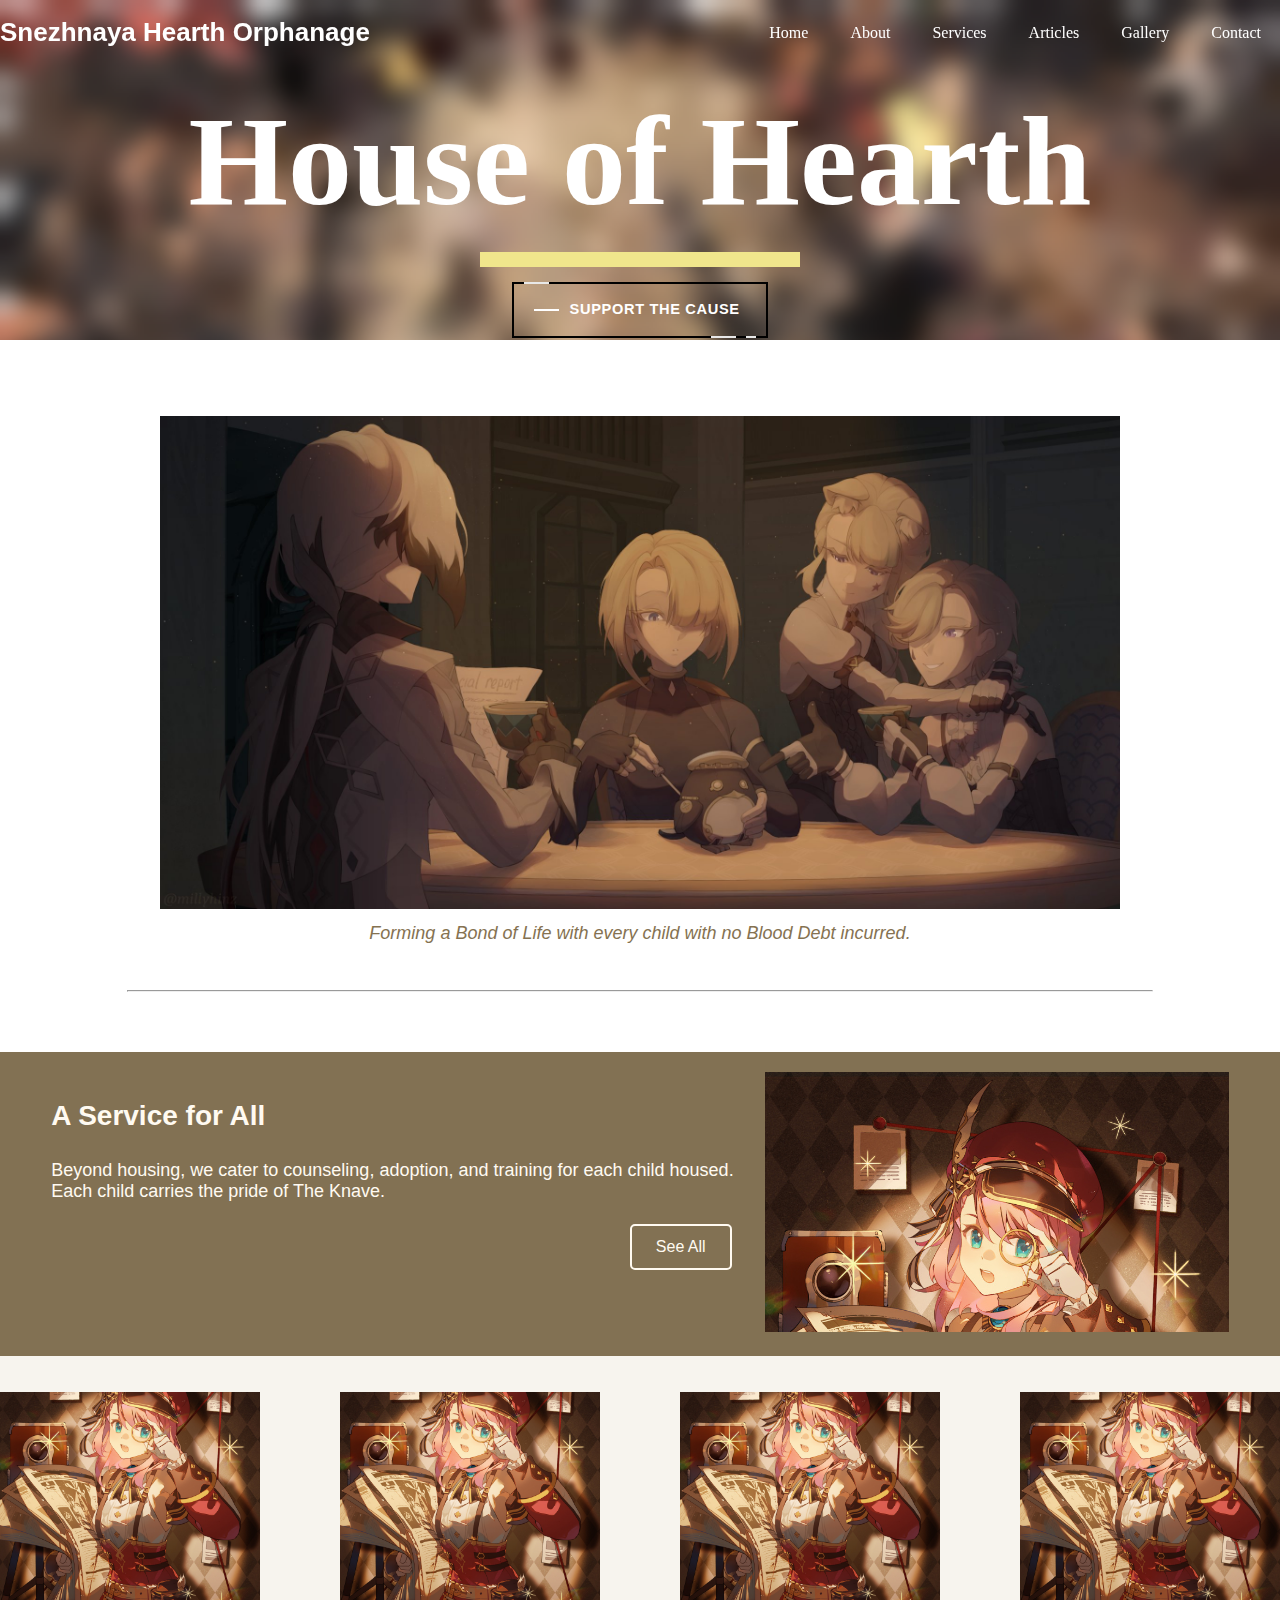
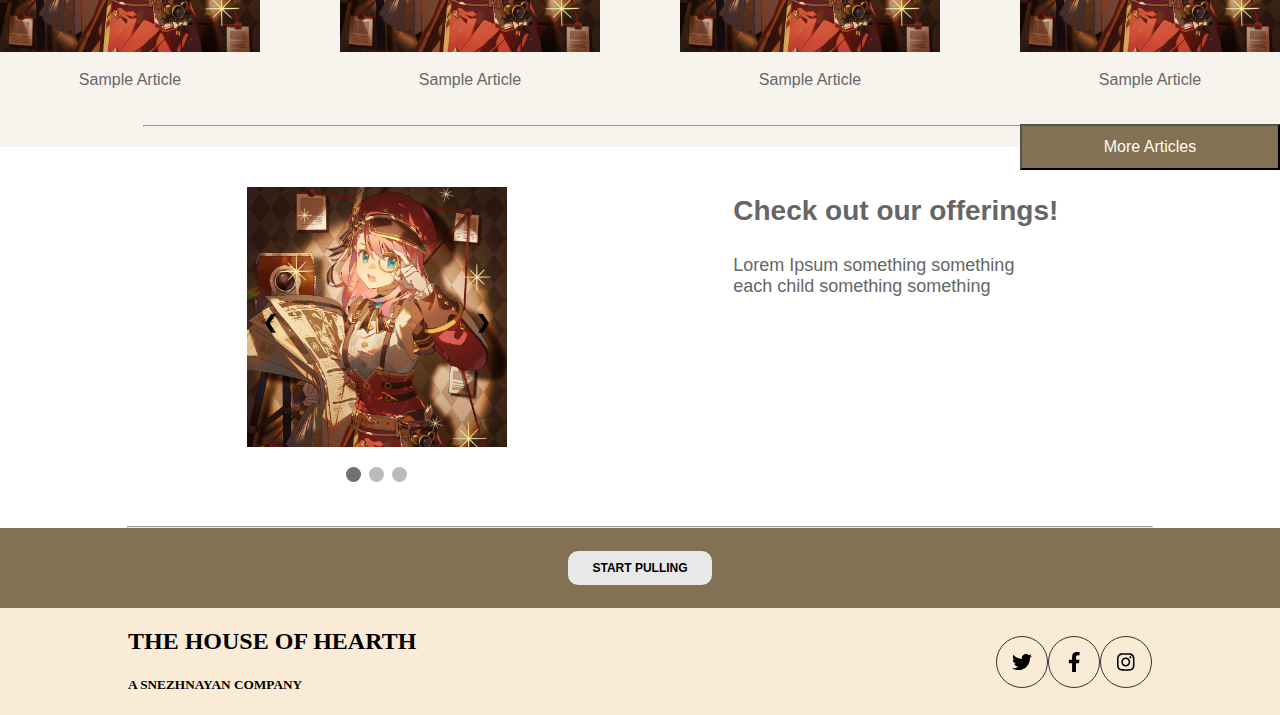
<file: sample.html>
<!DOCTYPE html>
<html lang="en">
<head>
    <meta charset="UTF-8">
    <meta name="viewport" content="width=device-width, initial-scale=1.0">
    <meta http-equiv="X-UA-Compatible" content="ie=edge">
    <link rel="stylesheet" href="sample_styles.css">
    <link rel="stylesheet" href="button.css">
    <title>Sample Page</title>
</head>
<body style = "margin: 0;">
    <!-- HEADER -->
    <div class = "header-bg">
        <div class="header-container">
            <div class="header-container-title">
                <h1><a href = "sample.html">Snezhnaya Hearth Orphanage</a></h1>
            </div>
            <div class="header-container-menu">
                <ul><a href = "sample.html">Home</a></ul>
                <ul><a href = "about.html">About</a></ul>
                <ul><a href = "sample.html">Services</a></ul>
                <ul><a href = "articles.html">Articles</a></ul>
                <ul><a href = "gallery.html">Gallery</a></ul>
                <ul><a href = "contact.html">Contact</a></ul>
            </div>
        </div>
        <div class="secondary-header">
            <h1>House of Hearth</h1>
            <div style = " width: 100%; display: flex; justify-content: center;">
                <div style = "border-top: 15px solid khaki; width: 25vw; margin-top: -50px;" ></div>
            </div>
            <div style = "display: flex; justify-content: center; align-items: center;">
                <button data-modal-target="#modal" class="fancy">
                    <span class="top-key"></span>
                    <span class="text">Support the Cause</span>
                    <span class="bottom-key-1"></span>
                    <span class="bottom-key-2"></span>
                </button>
            </div>
        </div>
    </div>
        <div class="modal" id="modal">
            <div class="modal-header">
                <div class="title">Support the Cause!</div>
                <button data-close-button class="close-button">&times;</button>
            </div>
            <div class="modal-body">
                <h1>Donate Now!</h1>
                <p>Howdy there! Please consider donating to the Orphanage. It will be of great help to us in keeping the children alive.</p>
                <h2>Enter Amount to Donate</h2>
                    <form action="donate.php" method="POST">
                        <label for="amount">Amount:</label><br>
                        <input type="number" id="amount" name="amount" required><br><br>
                        <input type="submit" value="Submit">
                    </form>
        </div>
    </div>
    <!-- Second Modal (Initially Hidden) -->
        <div class="modal" id="thanks" >
            <div class="modal-header">
                <div class="title">Second Modal Title</div>
                <button data-close-button class="close-button">&times;</button>
            </div>
            <div class="modal-body">
                <p>This is the content of the second modal.</p>
            </div>
        </div>
    <div id="overlay"></div>
    <!-- BODY: SECTION 1-->
    <div class="body-poster">
        <center>
            <figure>
                <img src="img/poster.jpg" alt="Family Poster" style="width:80%">
                <figcaption id="poster-caption">Forming a Bond of Life with every child with no Blood Debt incurred.</figcaption>
              </figure>
              <hr> 
        </center>
    </div>

    <!--BODY: SERVICE-->
    <div class="body-service">
        <div class="body-service-text">
            <p id="service-title">A Service for All</p>
            <p>Beyond housing, we cater to counseling, adoption, and training for each child housed.
                <br> Each child carries the pride of The Knave.
            </p>
            <button style="float: right; border-radius: 5px;" class = "service-button">See All</button>
        </div>
        <div class="body-service-img">
            <img src="img/charlotte.jpg" alt="Charlotte" style="width: 464px; height: 260px; object-fit: cover; object-position: 100% 0;">
        </div>
    </div>

    <!--BODY: ARTICLES-->
    <div class="body-articles">
        <div>
            <div class="body-articles-container">
             <div style="display: flex; justify-content: center; width: fit-content;">
                <div class="body-articles-figure" style="">
                    <figure>
                        <img src="img/charlotte.jpg" alt="Charlotte" style="width: 260px; height: 260px; object-fit: cover;">
                        <figcaption>Sample Article</figcaption>
                    </figure>
                </div>
                <div class="body-articles-figure">
                    <figure>
                        <img src="img/charlotte.jpg" alt="Charlotte" style="width: 260px; height: 260px; object-fit: cover;">
                        <figcaption>Sample Article</figcaption>
                    </figure>
                </div>
                <div class="body-articles-figure">
                    <figure>
                        <img src="img/charlotte.jpg" alt="Charlotte" style="width: 260px; height: 260px; object-fit: cover;">
                        <figcaption>Sample Article</figcaption>
                    </figure>
                </div>
                <div class="body-articles-figure" >
                    <figure>
                        <img src="img/charlotte.jpg" alt="Charlotte" style="width: 260px; height: 260px; object-fit: cover;">
                        <figcaption>Sample Article</figcaption>
    
                        <div style=" display: flex ; justify-content: flex-end;  ">
                            <button class="articles-button" style="position:absolute; margin-top: 20px; width: 260px;" >More Articles</button>
                        </div>
                    </figure>
                </div>
            </div>
        </div>
        </div> <!--Articles Section applies to other sections for some reason, needs an extra ending div tag Idk why-->
        <center>
            <hr style="margin-top: 45px;">
        </center>
    </div>

    <!--BODY: OFFERINGS-->
    <div>
        <div class="body-offerings">
            <!--Carousel-->
            <div style = "width: 25%;">
                <div class = carousel>
                    <!--
                    object-fit  and object-position are only  necessary if the image
                    exceeds the maximum size, remove it otherwise lol
                    -->
                    <div class = "slide">
                        <img src = "img/1.jpg" style = "width:100%; object-fit: cover; object-position: 0% 20%;">
                    </div>
                    <div class = "slide">
                        <img src = "img/2.png" style = "width:100%; object-fit: cover;">
                    </div>
                    <div class = "slide">
                        <img src = "img/3.jpg" style = "width:100%; object-fit: cover; object-position: 35% 0%;">
                    </div>
                    <a class="prev" onclick="plusSlides(-1)">&#10094;</a>
                    <a class="next" onclick="plusSlides(1)">&#10095;</a>
                </div>
                <div style="text-align:center">
                    <span class="dot" onclick="currentSlide(1)"></span>
                    <span class="dot" onclick="currentSlide(2)"></span>
                    <span class="dot" onclick="currentSlide(3)"></span>
                </div>
            </div>

            <div>
                <p id="offerings-title">Check out our offerings!</p>
                <p>Lorem Ipsum something something
                    <br> each child something something
                </p>
            </div>
        </div>
        <hr>
    </div>

    <div style=" height:5em; background-color: rgb(130,113,83); display: flex; justify-content: center; align-content: center;">
        <div style="align-content: center" >
            <button class="pulling-button">
                Start Pulling
              </button>
        </div>
    </div>
    <!--FOOTER-->
    <footer style="display: inline-flex ; align-items: flex-end ; align-self: flex-end; background-color: bisque; width: 100%; left : 0 ; bottom: 0; background-color: antiquewhite;  ;display: flex; justify-content: center ;">

        <div style="display: flex; justify-content: center; width: 80vw; ">
            <div style="display: flex; width: 65rem; justify-content: space-between;">
            <div style=" ">
                <h2>
                    THE HOUSE OF HEARTH
                </h2>
                <h5>
                    A SNEZHNAYAN COMPANY
                </h5>
            </div>
            <div style="display: flex; justify-content: space-between; ; align-items: center; flex-wrap: wrap; ">
                <a href="#" class="social twitter">
                    <svg height="1em" viewBox="0 0 512 512">
                      <path
                        d="M459.37 151.716c.325 4.548.325 9.097.325 13.645 0 138.72-105.583 298.558-298.558 298.558-59.452 0-114.68-17.219-161.137-47.106 8.447.974 16.568 1.299 25.34 1.299 49.055 0 94.213-16.568 130.274-44.832-46.132-.975-84.792-31.188-98.112-72.772 6.498.974 12.995 1.624 19.818 1.624 9.421 0 18.843-1.3 27.614-3.573-48.081-9.747-84.143-51.98-84.143-102.985v-1.299c13.969 7.797 30.214 12.67 47.431 13.319-28.264-18.843-46.781-51.005-46.781-87.391 0-19.492 5.197-37.36 14.294-52.954 51.655 63.675 129.3 105.258 216.365 109.807-1.624-7.797-2.599-15.918-2.599-24.04 0-57.828 46.782-104.934 104.934-104.934 30.213 0 57.502 12.67 76.67 33.137 23.715-4.548 46.456-13.32 66.599-25.34-7.798 24.366-24.366 44.833-46.132 57.827 21.117-2.273 41.584-8.122 60.426-16.243-14.292 20.791-32.161 39.308-52.628 54.253z"
                      ></path>
                    </svg>
                  </a>
                  <a href="#" class="social facebook">  
                    <svg height="1em" viewBox="0 0 320 512">                    
                           <path
                         d="M279.14 288l14.22-92.66h-88.91v-60.13c0-25.35 12.42-50.06 52.24-50.06h40.42V6.26S260.43 0 225.36 0c-73.22 0-121.08 44.38-121.08 124.72v70.62H22.89V288h81.39v224h100.17V288z">
                          </path>
                          </svg>
                        </a>

                        <a href="#" class="social instagram"
             ><svg height="1em" viewBox="0 0 448 512">
       <path
            d="M224.1 141c-63.6 0-114.9 51.3-114.9 114.9s51.3 114.9 114.9 114.9S339 319.5 339 255.9 287.7 141 224.1 141zm0 189.6c-41.1 0-74.7-33.5-74.7-74.7s33.5-74.7 74.7-74.7 74.7 33.5 74.7 74.7-33.6 74.7-74.7 74.7zm146.4-194.3c0 14.9-12 26.8-26.8 26.8-14.9 0-26.8-12-26.8-26.8s12-26.8 26.8-26.8 26.8 12 26.8 26.8zm76.1 27.2c-1.7-35.9-9.9-67.7-36.2-93.9-26.2-26.2-58-34.4-93.9-36.2-37-2.1-147.9-2.1-184.9 0-35.8 1.7-67.6 9.9-93.9 36.1s-34.4 58-36.2 93.9c-2.1 37-2.1 147.9 0 184.9 1.7 35.9 9.9 67.7 36.2 93.9s58 34.4 93.9 36.2c37 2.1 147.9 2.1 184.9 0 35.9-1.7 67.7-9.9 93.9-36.2 26.2-26.2 34.4-58 36.2-93.9 2.1-37 2.1-147.8 0-184.8zM398.8 388c-7.8 19.6-22.9 34.7-42.6 42.6-29.5 11.7-99.5 9-132.1 9s-102.7 2.6-132.1-9c-19.6-7.8-34.7-22.9-42.6-42.6-11.7-29.5-9-99.5-9-132.1s-2.6-102.7 9-132.1c7.8-19.6 22.9-34.7 42.6-42.6 29.5-11.7 99.5-9 132.1-9s102.7-2.6 132.1 9c19.6 7.8 34.7 22.9 42.6 42.6 11.7 29.5 9 99.5 9 132.1s2.7 102.7-9 132.1z"
             ></path></svg></a>
                
            </div>
        </div>
     </div>
    </footer>
    <script src="script/index.js">

    </script>
</body>
</html>
</file>
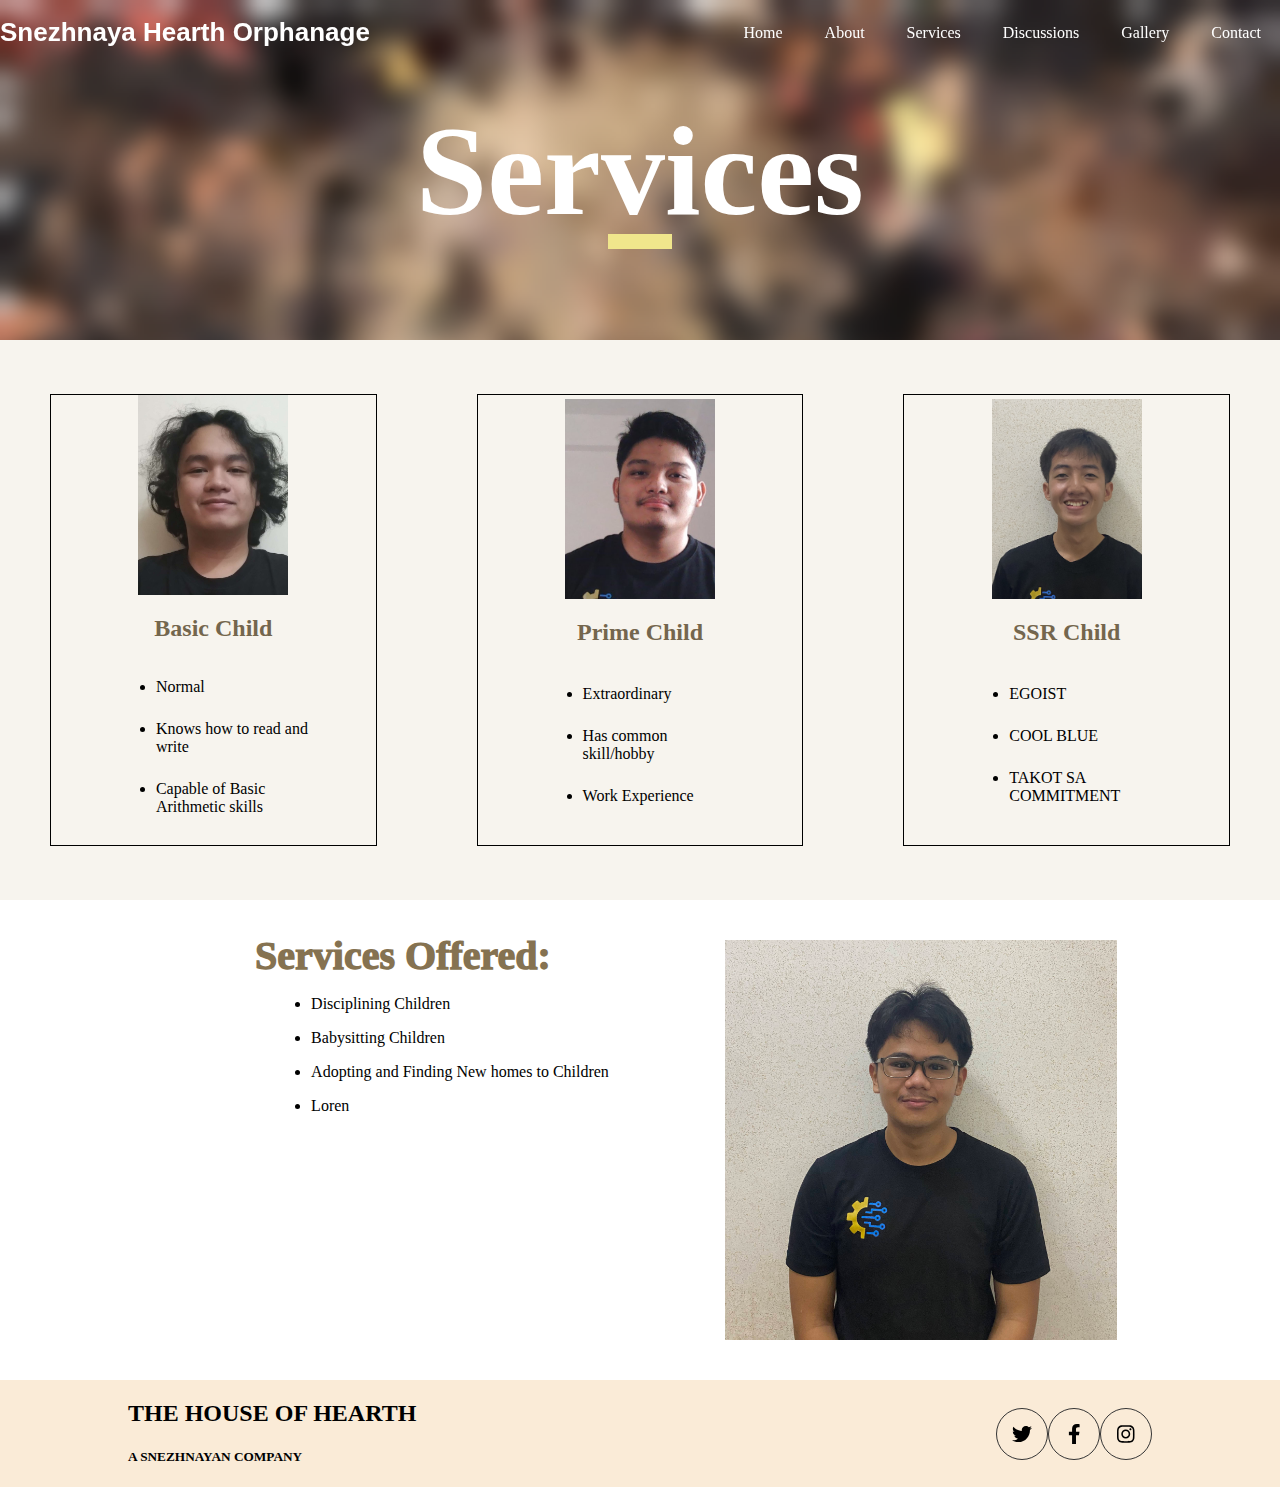
<file: services.html>
<!DOCTYPE html>
<html lang="en">
<head>
    <meta charset="UTF-8">
    <meta name="viewport" content="width=device-width, initial-scale=1.0">
    <title>Services</title>
    <link rel="stylesheet" href="services_styles.css">
    <link rel="stylesheet" href="hovereffectpj.css">
    <script defer src = "services_script.js"></script>
    <script src = "https://ajax.googleapis.com/ajax/libs/jquery/3.7.1/jquery.min.js"></script>
</head>
<body style = "margin: 0;">
       <!-- HEADER -->
       <div class = "header-bg">
        <div class="header-container">
            <div class="header-container-title">
                <h1><a href = "sample.php">Snezhnaya Hearth Orphanage</a></h1>
            </div>
            <div class="header-container-menu">
                <ul><a href = "sample.php">Home</a></ul>
                <ul><a href = "about.html">About</a></ul>
                <ul><a href = "services.html">Services</a></ul>
                <ul><a href = "articles.html">Discussions</a></ul>
                <ul><a href = "gallery.html">Gallery</a></ul>
                <ul><a href = "contact.html">Contact</a></ul>
            </div>
        </div>
        <div class="secondary-header">
            <div style = "width: 100%; height: 100%; margin-bottom: -80px; display: flex; justify-content: center; align-items: center;">
                <h1>Services</h1>
            </div>
            <div style = "margin-bottom: 50px;">
                <div class = "underline"></div>
            </div>
        </div>
        </div>
    <!--BODY-->
    <article class = "tier">
        <div class = "category-container">
            <div class ="first-half-container">
                <div style = "display: flex; justify-content: center; flex-direction: column; align-items: center; height: 100%;">
                    <div class = "picture-holder">
                        <img src = "Images/Gallery/child1.jpg">
                    </div>
                    <div class = "title-container">
                        <h2 style = "color: #74664D">Basic Child</h2>
                    </div>
                </div>
            </div>
            <div class = "second-half-container">
                <div style = "height: 100%; width: 60%; display: flex; justify-content: flex-start;">
                    <div class = "list">
                        <ul>
                            <li>Normal</li>
                            <li>Knows how to read and write</li>
                            <li>Capable of Basic Arithmetic skills</li>
                        </ul>
                    </div>
                </div>
            </div>
        </div>
        <div class = "category-container">
            <div class ="first-half-container">
                <div style = "display: flex; justify-content: center; flex-direction: column; align-items: center; height: 100%;">
                    <div class = "picture-holder">
                        <img src = "Images/Gallery/child5.jpg">
                    </div>
                    <div class = "title-container">
                        <h2 style = "color: #74664D">Prime Child</h2>
                    </div>
                </div>
            </div>
            <div class = "second-half-container">
                <div style = "height: 100%; width: 60%; display: flex; justify-content: flex-start;">
                    <div class = "list">
                        <ul>
                            <li>Extraordinary</li>
                            <li>Has common skill/hobby</li>
                            <li>Work Experience</li>
                        </ul>
                    </div>
                </div>
            </div>
        </div>
        <div class = "category-container">
            <div class ="first-half-container">
                <div style = "display: flex; justify-content: center; flex-direction: column; align-items: center; height: 100%;">
                    <div class = "picture-holder">
                        <img src = "Images/Gallery/child4.jpg">
                    </div>
                    <div class = "title-container">
                        <h2 style = "color: #74664D">SSR Child</h2>
                    </div>
                </div>
            </div>
            <div class = "second-half-container">
                <div style = "height: 100%; width: 60%; display: flex; justify-content: flex-start;">
                    <div class = "list">
                        <ul>
                            <li>EGOIST</li>
                            <li>COOL BLUE</li>
                            <li>TAKOT SA COMMITMENT</li>
                        </ul>
                    </div>
                </div>
            </div>
        </div>
    </article>
    <article class = "offer">
        <div class = "offer-container">
            <div class = "first-half-service">
                <div>
                    <h1 style="font-weight: 1000; font-size: 40px; color: rgb(133,114,81); margin-top: 2rem; margin-bottom: 1rem"> Services Offered:</h1>
                        <ul>
                            <li style="margin: 1rem;">Disciplining Children</li>
                            <li style="margin: 1rem;">Babysitting Children</li>
                            <li style="margin: 1rem;">Adopting and Finding New homes to Children</li>
                            <li style="margin: 1rem;">Loren</li>
                        </ul>
                </div> 
            </div>
                <div class = "second-half-service">
                    <div class="item uncover">
                        <img src="Images/kid1.jpg" alt="image" style=" max-width: 100% ; width: 100%; object-position: 0px -100px;">
                        <div class="overlay">
                        <span>"</span>
                        <span>Best Service in the Industry! </span>
                        <span></span>
                        <span></span>
                    </div>
                </div>
        </div>
    </article>
    <!--FOOTER-->
    <footer style="display: inline-flex ; align-items: flex-end ; align-self: flex-end; background-color: bisque; width: 100%; left : 0 ; bottom: 0; background-color: antiquewhite;  ;display: flex; justify-content: center ;">

        <div style="display: flex; justify-content: center; width: 80vw; ">
            <div style="display: flex; width: 65rem; justify-content: space-between;">
            <div style=" ">
                <h2>
                    THE HOUSE OF HEARTH
                </h2>
                <h5>
                    A SNEZHNAYAN COMPANY
                </h5>
            </div>
            <div style="display: flex; justify-content: space-between; ; align-items: center; flex-wrap: wrap; ">
                <a href="#" class="social twitter">
                    <svg height="1em" viewBox="0 0 512 512">
                      <path
                        d="M459.37 151.716c.325 4.548.325 9.097.325 13.645 0 138.72-105.583 298.558-298.558 298.558-59.452 0-114.68-17.219-161.137-47.106 8.447.974 16.568 1.299 25.34 1.299 49.055 0 94.213-16.568 130.274-44.832-46.132-.975-84.792-31.188-98.112-72.772 6.498.974 12.995 1.624 19.818 1.624 9.421 0 18.843-1.3 27.614-3.573-48.081-9.747-84.143-51.98-84.143-102.985v-1.299c13.969 7.797 30.214 12.67 47.431 13.319-28.264-18.843-46.781-51.005-46.781-87.391 0-19.492 5.197-37.36 14.294-52.954 51.655 63.675 129.3 105.258 216.365 109.807-1.624-7.797-2.599-15.918-2.599-24.04 0-57.828 46.782-104.934 104.934-104.934 30.213 0 57.502 12.67 76.67 33.137 23.715-4.548 46.456-13.32 66.599-25.34-7.798 24.366-24.366 44.833-46.132 57.827 21.117-2.273 41.584-8.122 60.426-16.243-14.292 20.791-32.161 39.308-52.628 54.253z"
                      ></path>
                    </svg>
                  </a>
                  <a href="#" class="social facebook">  
                    <svg height="1em" viewBox="0 0 320 512">                    
                           <path
                         d="M279.14 288l14.22-92.66h-88.91v-60.13c0-25.35 12.42-50.06 52.24-50.06h40.42V6.26S260.43 0 225.36 0c-73.22 0-121.08 44.38-121.08 124.72v70.62H22.89V288h81.39v224h100.17V288z">
                          </path>
                          </svg>
                        </a>

                        <a href="#" class="social instagram"
             ><svg height="1em" viewBox="0 0 448 512">
       <path
            d="M224.1 141c-63.6 0-114.9 51.3-114.9 114.9s51.3 114.9 114.9 114.9S339 319.5 339 255.9 287.7 141 224.1 141zm0 189.6c-41.1 0-74.7-33.5-74.7-74.7s33.5-74.7 74.7-74.7 74.7 33.5 74.7 74.7-33.6 74.7-74.7 74.7zm146.4-194.3c0 14.9-12 26.8-26.8 26.8-14.9 0-26.8-12-26.8-26.8s12-26.8 26.8-26.8 26.8 12 26.8 26.8zm76.1 27.2c-1.7-35.9-9.9-67.7-36.2-93.9-26.2-26.2-58-34.4-93.9-36.2-37-2.1-147.9-2.1-184.9 0-35.8 1.7-67.6 9.9-93.9 36.1s-34.4 58-36.2 93.9c-2.1 37-2.1 147.9 0 184.9 1.7 35.9 9.9 67.7 36.2 93.9s58 34.4 93.9 36.2c37 2.1 147.9 2.1 184.9 0 35.9-1.7 67.7-9.9 93.9-36.2 26.2-26.2 34.4-58 36.2-93.9 2.1-37 2.1-147.8 0-184.8zM398.8 388c-7.8 19.6-22.9 34.7-42.6 42.6-29.5 11.7-99.5 9-132.1 9s-102.7 2.6-132.1-9c-19.6-7.8-34.7-22.9-42.6-42.6-11.7-29.5-9-99.5-9-132.1s-2.6-102.7 9-132.1c7.8-19.6 22.9-34.7 42.6-42.6 29.5-11.7 99.5-9 132.1-9s102.7-2.6 132.1 9c19.6 7.8 34.7 22.9 42.6 42.6 11.7 29.5 9 99.5 9 132.1s2.7 102.7-9 132.1z"
             ></path></svg></a>
                
            </div>
        </div>
     </div>
    </footer>

</body>
</html>
</file>
<file: index-styles.css>
.header-container {
    display: flex;
    justify-content: space-between;
    align-items: center;
    position: fixed; /* Make the header fixed */
    top: 0; /* Align the header to the top of the viewport */
    width: 100%; /* Ensure the header spans the full width of the viewport */
    z-index: 1000; /* Ensure the header appears above other content */
    margin-left: -8px;
    transition: background-color 0.2s ease; /* Add transition for smooth color change */
}
.header-container.scroll {
    background-color: black; /* Background color when scrolled */
}
.header-bg{
    display: flex;
    width: 101%;
    margin-top: -8px;
    margin-left: -8px;
    background: url('Images/arle.png') center top/cover no-repeat;
}
.header-container-title {
    font-family: Arial, Helvetica, sans-serif;
    font-size: small;
    font-weight: bold;
    color: white;
    margin-left: 15px;
}
.header-container-title a{
    text-decoration: none;
    color: white;
}

.header-container-menu ul {
    display: inline-block;
    font-size: medium;
    list-style-type: none;
    margin: 0;
    padding: 15px;
    margin-right: 10px;
}

.header-container-menu a{
    color: white;
    text-decoration: none;
    box-shadow: inset 0 0 0 0 white;
    color: white;
    margin: 0 -.25rem;
    padding: 0 .25rem;
    transition: color .3s ease-in-out, box-shadow .3s ease-in-out;
}
.header-container-menu a:hover{
    box-shadow: inset 100px 0 0 0 white;
    color: black;
}

.secondary-header {
    width: 100%;
    margin-left: -8px;
    padding: 50px;
    height: 30vh;
}

.secondary-header h1 {
    display: flex;
    justify-content: center;
    color: white; /* Text color */
    font-size: 12vh; /* Font size */
    text-align: center; /* Center align the text */
}
.body-poster {
    display: flex;
    flex-direction: column; /* Ensures body content is stacked vertically */
    font-size: medium;
    padding-top: 60px; /* Add padding equal to the height of the header */
    /*justify-content: center;*/
    /*background-color: aqua;*/
}
#poster-caption {
    color: #857251;
    font-family: Arial, Helvetica, sans-serif;
    font-size: large;
    font-weight: 500;
    font-style: italic;
    padding-top: 10px;
    padding-bottom: 30px;
}
.body-service {
    display: flex;
    flex-direction: row; /* Ensures body content is stacked vertically */
    justify-content: space-evenly;
    font-size: medium;
    padding: 20px;
    margin-top: 60px;
    background-color: #827153;
}

.body-service p {
    font-family: Arial, Helvetica, sans-serif;
    font-size: large;
    font-weight: lighter;
    color: #FFFAF1;
}
#service-title {
    font-size: 34px;
    font-weight: bold;
}
#see-all-btn{
    float: right; 
    border-radius: 5px; 
    background-color: transparent; 
    border: 1px solid white; 
    color: white;
    padding: 15px;
}
#see-all-btn:hover{
    background-color:rgba(255, 255, 255, 0.185)
}
#see-all-btn a{
    display: inline-block;
    position: relative;
    z-index: 1;
    padding: 15px;
    margin: -15px;
}

/*Footer*/
.social {
    width: 50px;
    height: 50px;
    display: flex;
    align-items: center;
    justify-content: center;
    border-radius: 50%;
    border: 1px solid rgb(53, 53, 53);
    margin-top: 20px;
  }
  .twitter:hover {
    background: linear-gradient(45deg, #66757f, #00acee, #36daff, #dbedff);
  }
  .facebook:hover {
    background: linear-gradient(45deg, #134ac0, #316ff6, #78a3ff);
  }
  .google-plus:hover {
    background: linear-gradient(45deg, #872419, #db4a39, #ff7061);
  }
  .instagram:hover {
    background: #f09433;
    background: -moz-linear-gradient(
      45deg,
      #f09433 0%,
      #e6683c 25%,
      #dc2743 50%,
      #cc2366 75%,
      #bc1888 100%
    );
    background: -webkit-linear-gradient(
      45deg,
      #f09433 0%,
      #e6683c 25%,
      #dc2743 50%,
      #cc2366 75%,
      #bc1888 100%
    );
    background: linear-gradient(
      45deg,
      #f09433 0%,
      #e6683c 25%,
      #dc2743 50%,
      #cc2366 75%,
      #bc1888 100%
    );
    filter: progid:DXImageTransform.Microsoft.gradient( startColorstr='#f09433', endColorstr='#bc1888',GradientType=1 );
  }
  .social svg {
    fill: 53, 53, 53;
    height: 20px;
  }
</file>
<file: button.css>
.fancy {
    background-color: transparent;
    border: 2px solid #000;
    border-radius: 0;
    box-sizing: border-box;
    color: #fff;
    cursor: pointer;
    display: inline-block;
    float: right;
    font-weight: 700;
    letter-spacing: 0.05em;
    margin: 0;
    outline: none;
    overflow: visible;
    padding: 1.25em 2em;
    position: relative;
    text-align: center;
    text-decoration: none;
    text-transform: none;
    transition: all 0.3s ease-in-out;
    user-select: none;
    font-size: 13px;
    margin-top: -20px;
   }
   
   .fancy::before {
    content: " ";
    width: 1.5625rem;
    height: 2px;
    background: white;
    top: 50%;
    left: 1.5em;
    position: absolute;
    transform: translateY(-50%);
    transform-origin: center;
    transition: background 0.3s linear, width 0.3s linear;
   }
   
   .fancy .text {
    font-size: 1.125em;
    line-height: 1.33333em;
    padding-left: 2em;
    display: block;
    text-align: left;
    transition: all 0.3s ease-in-out;
    text-transform: uppercase;
    text-decoration: none;
    color: white;
   }
   
   .fancy .top-key {
    height: 2px;
    width: 1.5625rem;
    top: -2px;
    left: 0.625rem;
    position: absolute;
    background: #e8e8e8;
    transition: width 0.5s ease-out, left 0.3s ease-out;
   }
   
   .fancy .bottom-key-1 {
    height: 2px;
    width: 1.5625rem;
    right: 1.875rem;
    bottom: -2px;
    position: absolute;
    background: #e8e8e8;
    transition: width 0.5s ease-out, right 0.3s ease-out;
   }
   
   .fancy .bottom-key-2 {
    height: 2px;
    width: 0.625rem;
    right: 0.625rem;
    bottom: -2px;
    position: absolute;
    background: #e8e8e8;
    transition: width 0.5s ease-out, right 0.3s ease-out;
   }
   
   .fancy:hover {
    color: white;
    background: white;
   }
   
   .fancy:hover::before {
    width: 0.9375rem;
    background: black;
   }
   
   .fancy:hover .text {
    color: black;
    padding-left: 1.5em;
   }
   
   .fancy:hover .top-key {
    left: -2px;
    width: 0px;
   }
   
   .fancy:hover .bottom-key-1,
    .fancy:hover .bottom-key-2 {
    right: 0;
    width: 0;
   }
   /*Simple*/
   .simple-button {
    background-color: #eee;
    border: none;
    padding: 1rem;
    font-size: 1rem;
    width: 10em;
    border-radius: 1rem;
    color: black;
    box-shadow: 0 0.4rem #dfd9d9;
    cursor: pointer;
   }
   
   .simple-button:active {
    color: white;
    box-shadow: 0 0.2rem #dfd9d9;
    transform: translateY(0.2rem);
   }
   
   .simple-button:hover:not(:disabled) {
    background: lightcoral;
    color: white;
    text-shadow: 0 0.1rem #bcb4b4;
   }
   
   .simple-button:disabled {
    cursor: auto;
    color: grey;
   }
</file>
<file: about_styles.css>
.header-container {
  display: flex;
  justify-content: space-between;
  align-items: center;
  position: fixed; /* Make the header fixed */
  top: 0; /* Align the header to the top of the viewport */
  width: 100%; /* Ensure the header spans the full width of the viewport */
  z-index: 1000; /* Ensure the header appears above other content */
  transition: background-color 0.2s ease; /* Add transition for smooth color change */
  margin: 0;
}
.header-container.scroll {
  background-color: black; /* Background color when scrolled */
}
.header-bg{
  display: flex;
  width: 100%;
  background: url('Images/arle.png') center top/cover no-repeat;
}
.header-container-title {
  font-family: Arial, Helvetica, sans-serif;
  font-size: small;
  font-weight: bold;
  color: white;
}
.header-container-title a{
  text-decoration: none;
  color: white;
}
.header-container-menu ul {
  display: inline-block;
  font-size: medium;
  list-style-type: none;
  margin: 0;
  padding: 15px;
}

.header-container-menu a{
  color: white;
  text-decoration: none;
  box-shadow: inset 0 0 0 0 white;
  color: white;
  padding: 0 .25rem;
  transition: color .3s ease-in-out, box-shadow .3s ease-in-out;
}
.header-container-menu a:hover{
  box-shadow: inset 100px 0 0 0 white;
  color: black;
}

.secondary-header {
  width: 100%;
  margin-left: -8px;
  padding: 50px;
  height: 30vh;
}

.secondary-header h1 {
  display: flex;
  justify-content: center;
  color: white; /* Text color */
  font-size: 12vh; /* Font size */
  text-align: center; /* Center align the text */
}
/* END OF HEADER */

.socials-container {
    width: fit-content;
    height: fit-content;
    display: flex;
    align-items: center;
    justify-content: center;
    gap: 25px;
    padding: 20px 40px;
    background-color: #333333;
  }
  .social {
    width: 50px;
    height: 50px;
    display: flex;
    align-items: center;
    justify-content: center;
    border-radius: 50%;
    border: 1px solid rgb(53, 53, 53);
  }
  .twitter:hover {
    background: linear-gradient(45deg, #66757f, #00acee, #36daff, #dbedff);
  }
  .facebook:hover {
    background: linear-gradient(45deg, #134ac0, #316ff6, #78a3ff);
  }
  .google-plus:hover {
    background: linear-gradient(45deg, #872419, #db4a39, #ff7061);
  }
  .instagram:hover {
    background: #f09433;
    background: -moz-linear-gradient(
      45deg,
      #f09433 0%,
      #e6683c 25%,
      #dc2743 50%,
      #cc2366 75%,
      #bc1888 100%
    );
    background: -webkit-linear-gradient(
      45deg,
      #f09433 0%,
      #e6683c 25%,
      #dc2743 50%,
      #cc2366 75%,
      #bc1888 100%
    );
    background: linear-gradient(
      45deg,
      #f09433 0%,
      #e6683c 25%,
      #dc2743 50%,
      #cc2366 75%,
      #bc1888 100%
    );
    filter: progid:DXImageTransform.Microsoft.gradient( startColorstr='#f09433', endColorstr='#bc1888',GradientType=1 );
  }
  .social svg {
    fill: 53, 53, 53;
    height: 20px;
  }
  /* Path: styles.css */

  
  .button {
    position: relative;
    text-decoration: none;
    font-size: 12px;
    font-weight: 600;
    text-transform: uppercase;
    background-color: #e8e8e8;
    padding: 10px 24px;
    cursor: pointer;
    border: none;
    border-radius: 10px;
    overflow: hidden;
    transition: all 0.4s ease;
  }
  
  .button:before {
    content: "";
    position: absolute;
    pointer-events: none;
    width: 100%;
    height: 20%;
    background-color: #e8e8e8;
    translate: -100% 0;
    rotate: 45deg;
    transition: all 0.4s ease;
  }
  
  .button:hover {
    color: rgb(130,113,83);
    background-color: rgb(250,235,215);
    box-shadow: 0 0 24px 8px rgba(250,235,215, 0.4);
  }
  
  .button:hover:before {
    translate: 100%;
  }
  
  .button:active {
    scale: 0.95;
    box-shadow: 0 0 16px 4px rgba(250,235,215, 0.4);
  }
</file>
<file: hovereffectpj.css>
@import url('https://fonts.googleapis.com/css?family=Coustard:300,400&display=swap');
@import url(https://fonts.googleapis.com/css?family=Lato:300,900);

body{

}



.item{
  width: 400px;
  height: 400px;
  background-color: white;
  position: relative;
  display: inline-block;
  margin: 1% 2% 1% 0%;
  overflow: hidden;
  
}

.item .overlay{
  color: #000;
  width: 100%;
  height: 100%;
  background-color: #fff;
  opacity: 0;
  transition: all 0.5s ease;
  position: absolute;
  top: 0; 
  bottom: 0;
}

/* effect-clean*/
.clean .overlay span:nth-child(1){
  position: absolute;
  left: 30%;
  top: 35%;
  font-size: 80px;
  font-weight: bold;
  font-family: coustard;
  transform: translateX(-50%);
}

.clean .overlay span:nth-child(2){
  position: absolute;
  top: 50%;
  left: 50%;
  font-size: 17px;
  transform: translateX(-50%);
}

.clean .overlay span:nth-child(3){
  height: 3px;
  background-color: #000;
  position: absolute;
  top: 60%;
  left: 0;
}

.clean .overlay:hover{
  opacity: 0.93;
}

.clean .overlay:hover span:nth-child(1){
  animation: slide 0.4s;
}

.clean .overlay:hover span:nth-child(2){
  animation: slide 0.7s;
}

.clean .overlay:hover span:nth-child(3){
  animation: line 0.5s forwards;
}

@keyframes slide{
  0%   {transform:translateX(-10%);}
  100% {transform:translateX(-50%);}
}

@keyframes line{
  0%   {width: 0;}
  100% {width: 50%}
}

/* effect-uncover*/

.uncover .overlay span:nth-child(1){
  position: absolute;
  left: 50%;
  top: 35%;
  font-size: 80px;
  font-weight: bold;
  font-family: coustard;
  transform: translateX(-50%);
  opacity: 0;
}

.uncover .overlay span:nth-child(2){
  position: absolute;
  top: 50%;
  left: 50%;
  font-size: 17px;
  transform: translateY(-50%);
  transform: translateX(-50%);
  opacity: 0;
}

.uncover .overlay span:nth-child(3){
  height: 30px;
  background-color: #000;
  position: absolute;
  top: 38%;
  opacity: 0;
}

.uncover .overlay span:nth-child(4){
  height: 30px;
  background-color: #000;
  position: absolute;
  top: 50%;
  left: 25%;
  opacity: 0;
}

.uncover .overlay:hover{
  opacity: 0.9;
}

.uncover .overlay:hover span:nth-child(1){
  animation: fadein 0.6s forwards;
    animation-delay: 0.5s;
}

.uncover .overlay:hover span:nth-child(2){
  animation: fadein 0.6s forwards;
  animation-delay: 0.75s;
}

.uncover .overlay:hover span:nth-child(3){
  animation: draw-left 0.7s;
}

.uncover .overlay:hover span:nth-child(4){
  animation: draw-right 0.7s;
  animation-delay: 0.6s;
}

@keyframes draw-left{
  0%   {
    opacity: 0; 
    width: 0px;
    left: 75%}
  50% {
    opacity: 1;
    left: 25%;
    width: 200px;}
  
  100% {
    opacity: 0;
    width: 0px;
    left: 25%;}
}

@keyframes draw-right{
  0%   {
    opacity: 0; 
    width: 0px;
}
  50% {
    opacity: 1;
    width: 200px;
   }
  
  100% {
    opacity: 0;
    width: 0px;
    }
}

@keyframes fadein{
  0%   {
    opacity: 0;} 
  100%   {
    opacity: 1; }
}

/* effect-explode */
.explode .overlay span:nth-child(1){
  position: absolute;
  left: 10%;
  top: 45%;
  font-size: 200px;
  font-weight: bold;
  font-family: coustard;
  transform: translateX(-50%);
  opacity: 0;
}

.explode .overlay span:nth-child(2){
  position: absolute;
  top: 80%;
  left: 10%;
  font-size: 17px;
  opacity: 0;
}

.explode .overlay span:nth-child(3){
  position: absolute;
  top: 90%;
  left: 0;
  height: 60px;
  background-color: #000;
}

.explode .overlay:hover{
  opacity: 0.9;
}

.explode .overlay:hover span:nth-child(1){
  animation: focus 0.4s forwards;
  animation-delay: 0.2s;
}

.explode .overlay:hover span:nth-child(2){
  animation: focus 0.4s forwards;
  animation-delay: 0.4s;
}

.explode .overlay:hover span:nth-child(3){
  animation: block 0.3s forwards;
  animation-delay: 0.15s;
}

@keyframes focus{
  0%   {
    transform:scale(1.4) translateX(-30%);
    filter: blur(10px);
    opacity: 0;
  }
  100% {
    transform:scale(1) translateX(0%);
    filter: blur(0px);
    opacity: 1;
  }
}

@keyframes block{
  0%   {
    width:0;
    filter: blur(5px);
    opacity: 0;
  }
  100% {
    width: 100%;
    filter: blur(0px);
    opacity: 1;
  }
}

/* effect-hover other */
/* https://codepen.io/littlesnippets/pen/jWWWJP */
@import url(https://fonts.googleapis.com/css?family=Raleway:400,500,800);
figure.snip1279 {
  font-family: 'Raleway', Arial, sans-serif;
  color: #fff;
  position: relative;
  overflow: hidden;
  margin: 10px;
  min-width: 230px;
  max-width: 315px;
  max-height: 220px;
  width: 100%;
  color: #000000;
  text-align: center;
}
figure.snip1279 * {
  -webkit-box-sizing: border-box;
  box-sizing: border-box;
  -webkit-transition: all 0.6s ease;
  transition: all 0.6s ease;
}
figure.snip1279 img {
  opacity: 1;
  width: 100%;
  -webkit-transition: opacity 0.35s;
  transition: opacity 0.35s;
}
figure.snip1279:after {
  background: #ffffff;
  width: 100%;
  height: 100%;
  position: absolute;
  left: 0;
  bottom: 0;
  content: '';
  opacity: 0.75;
  -webkit-transform: scaleY(0);
  transform: scaleY(0);
  -webkit-transition: all 0.3s ease-in-out;
  transition: all 0.3s ease-in-out;
}
figure.snip1279 figcaption {
  position: absolute;
  bottom: 0;
  left: 0;
  width: 100%;
  height: 100%;
  z-index: 1;
}
figure.snip1279 h2,
figure.snip1279 p {
  margin: 0;
  position: absolute;
  width: 100%;
  left: 0;
  opacity: 0;
}
figure.snip1279 h2 {
  padding: 0 30px;
  display: inline-block;
  font-weight: 400;
  text-transform: uppercase;
  bottom: 50%;
}
figure.snip1279 h2 span {
  font-weight: 400;
}
figure.snip1279 p {
  top: 50%;
  padding: 0 50px;
  font-size: 0.8em;
  font-weight: 500;
}
figure.snip1279 a {
  left: 0;
  right: 0;
  top: 0;
  bottom: 0;
  position: absolute;
  z-index: 1;
}
figure.snip1279:hover img,
figure.snip1279.hover img {
  -webkit-filter: grayscale(100%);
  filter: grayscale(100%);
}
figure.snip1279:hover:after,
figure.snip1279.hover:after {
  -webkit-transform: scaleY(1);
  transform: scaleY(1);
}
figure.snip1279:hover figcaption h2,
figure.snip1279.hover figcaption h2,
figure.snip1279:hover figcaption p,
figure.snip1279.hover figcaption p {
  -webkit-transition-delay: 0.2s;
  transition-delay: 0.2s;
}
figure.snip1279:hover figcaption h2,
figure.snip1279.hover figcaption h2 {
  opacity: 1;
}
figure.snip1279:hover figcaption p,
figure.snip1279.hover figcaption p {
  opacity: 0.7;
}
</file>
<file: articles-styles.css>
.header-container {
    display: flex;
    justify-content: space-between;
    align-items: center;
    position: fixed; /* Make the header fixed */
    top: 0; /* Align the header to the top of the viewport */
    width: 100%; /* Ensure the header spans the full width of the viewport */
    z-index: 1000; /* Ensure the header appears above other content */
    transition: background-color 0.2s ease; /* Add transition for smooth color change */
    margin: 0;
  }
  .header-container.scroll {
    background-color: black; /* Background color when scrolled */
  }
  .header-bg{
    display: flex;
    width: 100%;
    background: url('Images/arle.png') center top/cover no-repeat;
  }
  .header-container-title {
    font-family: Arial, Helvetica, sans-serif;
    font-size: small;
    font-weight: bold;
    color: white;
  }
  .header-container-title a{
    text-decoration: none;
    color: white;
  }
  .header-container-menu ul {
    display: inline-block;
    font-size: medium;
    list-style-type: none;
    margin: 0;
    padding: 15px;
  }
  
  .header-container-menu a{
    color: white;
    text-decoration: none;
    box-shadow: inset 0 0 0 0 white;
    color: white;
    padding: 0 .25rem;
    transition: color .3s ease-in-out, box-shadow .3s ease-in-out;
  }
  .header-container-menu a:hover{
    box-shadow: inset 100px 0 0 0 white;
    color: black;
  }
  
  .secondary-header {
    width: 100%;
    padding: 50px;
    height: 15em;
    display: flex;
    flex-direction: column;
    justify-content: center;
    align-items: center;
    margin: 0 auto;
  
  }
  
  .secondary-header h1 {
    width: 100%;
    height: 1em;
    color: white; /* Text color */
    font-size: 8em; /* Font size */
    text-align: center; /* Center align the text */
  }
  .underline{
    border-top: 15px solid khaki; 
    width: 25vw;
    margin-top: 2em;
  }
/* END OF HEADER*/

.header-body{
    background-color: rgb(248, 240, 226);
    display: flex;
    width: 101%;
    margin-left: -8px;
}
.entry1{
    display: flex;
    margin: 0 auto;
    margin-top: 50px;
    border-bottom: 1px solid black;
    width: 55vw;
}
.entry2{
    display: flex;
    margin: 0 auto;
    margin-top: 50px;
    border-bottom: 1px solid black;
    width: 55vw;
}
.entry3{
    display: flex;
    margin: 0 auto;
    margin-top: 50px;
    border-bottom: 1px solid black;
    width: 55vw;
}
.entry4{
    display: flex;
    margin: 0 auto;
    margin-top: 50px;
    border-bottom: 1px solid black;
    width: 55vw;
}
.arrow{
    border: solid black;
    border-width: 0 3px 3px 0;
    display: inline-block;
    padding: 5px;
    transform: rotate(45deg);
    -webkit-transform: rotate(45deg);
    transition: transform 0.3s ease; /* Added transition property */
}
.arrow.up{
    transform: rotate(-135deg); /* Adjusted rotation for up arrow */
    -webkit-transform: rotate(-135deg);
}
.entry-container{
    display: flex;
    margin: 0 auto;
    width: 55vw;
}

.entry-container p {
    font-family: Arial, Helvetica, sans-serif;
    font-size: medium;
    line-height: 1.5;
    margin: 0;
    padding: 0;
    margin-top: 20px;
}

.comment{
    border-top: 1px solid black;
    margin-top: 50px;
}
/*Footer*/
.social {
    width: 50px;
    height: 50px;
    display: flex;
    align-items: center;
    justify-content: center;
    border-radius: 50%;
    border: 1px solid rgb(53, 53, 53);
    margin-top: 20px;
  }
  .twitter:hover {
    background: linear-gradient(45deg, #66757f, #00acee, #36daff, #dbedff);
  }
  .facebook:hover {
    background: linear-gradient(45deg, #134ac0, #316ff6, #78a3ff);
  }
  .google-plus:hover {
    background: linear-gradient(45deg, #872419, #db4a39, #ff7061);
  }
  .instagram:hover {
    background: #f09433;
    background: -moz-linear-gradient(
      45deg,
      #f09433 0%,
      #e6683c 25%,
      #dc2743 50%,
      #cc2366 75%,
      #bc1888 100%
    );
    background: -webkit-linear-gradient(
      45deg,
      #f09433 0%,
      #e6683c 25%,
      #dc2743 50%,
      #cc2366 75%,
      #bc1888 100%
    );
    background: linear-gradient(
      45deg,
      #f09433 0%,
      #e6683c 25%,
      #dc2743 50%,
      #cc2366 75%,
      #bc1888 100%
    );
    filter: progid:DXImageTransform.Microsoft.gradient( startColorstr='#f09433', endColorstr='#bc1888',GradientType=1 );
  }
  .social svg {
    fill: 53, 53, 53;
    height: 20px;
  }
   /*Media Queries*/
@media only screen and (max-width: 1000px) and (max-height: 1000px){
    .secondary-header h1{
      font-size: 10vw;
    }
    .header-container{
      width: 100%;
      height: 2em;
    }
    .header-container-title{
      font-family: Arial, Helvetica, sans-serif;
      font-size: small;
      font-weight: bold;
      color: white;
      width: 40%;
      font-size: 1.3vw;
    }
    .header-container-menu{
      width: 50%;
      height: 9em;
      display: flex;
      flex-direction: row;
    }
    .header-container-menu ul{
      width: 100%;
      font-size: 2vw;
      padding: 1px;
      justify-content: center;
      align-content: center;
    }
    .secondary-header{
      justify-content: space-evenly;
      width: 100%;
      height: 100%;
    }
    .underline{
      margin-top: 60px;
      height: 100%;
      width: 10vw;
    }
  }
</file>
<file: contact_styles.css>
.header-container {
  display: flex;
  justify-content: space-between;
  align-items: center;
  position: fixed; /* Make the header fixed */
  top: 0; /* Align the header to the top of the viewport */
  width: 100%; /* Ensure the header spans the full width of the viewport */
  z-index: 1000; /* Ensure the header appears above other content */
  transition: background-color 0.2s ease; /* Add transition for smooth color change */
  margin: 0;
}
.header-container.scroll {
  background-color: black; /* Background color when scrolled */
}
.header-bg{
  display: flex;
  width: 100%;
  background: url('Images/arle.png') center top/cover no-repeat;
}
.header-container-title {
  font-family: Arial, Helvetica, sans-serif;
  font-size: small;
  font-weight: bold;
  color: white;
}
.header-container-title a{
  text-decoration: none;
  color: white;
}
.header-container-menu ul {
  display: inline-block;
  font-size: medium;
  list-style-type: none;
  margin: 0;
  padding: 15px;
}

.header-container-menu a{
  color: white;
  text-decoration: none;
  box-shadow: inset 0 0 0 0 white;
  color: white;
  padding: 0 .25rem;
  transition: color .3s ease-in-out, box-shadow .3s ease-in-out;
}
.header-container-menu a:hover{
  box-shadow: inset 100px 0 0 0 white;
  color: black;
}

.secondary-header {
  width: 100%;
  padding: 50px;
  height: 15em;
  display: flex;
  flex-direction: column;
  justify-content: center;
  align-items: center;
  margin: 0 auto;

}

.secondary-header h1 {
  width: 100%;
  height: 1em;
  color: white; /* Text color */
  font-size: 8em; /* Font size */
  text-align: center; /* Center align the text */
}
.underline{
  border-top: 15px solid khaki; 
  width: 25vw;
  margin-top: 2em;
}
/* END OF HEADER*/
/* END OF HEADER*/

.socials-container {
    width: fit-content;
    height: fit-content;
    display: flex;
    align-items: center;
    justify-content: center;
    gap: 25px;
    padding: 20px 40px;
    background-color: #333333;
  }
  .social {
    width: 50px;
    height: 50px;
    display: flex;
    align-items: center;
    justify-content: center;
    border-radius: 50%;
    border: 1px solid rgb(53, 53, 53);
  }
  .twitter:hover {
    background: linear-gradient(45deg, #66757f, #00acee, #36daff, #dbedff);
  }
  .facebook:hover {
    background: linear-gradient(45deg, #134ac0, #316ff6, #78a3ff);
  }
  .google-plus:hover {
    background: linear-gradient(45deg, #872419, #db4a39, #ff7061);
  }
  .instagram:hover {
    background: #f09433;
    background: -moz-linear-gradient(
      45deg,
      #f09433 0%,
      #e6683c 25%,
      #dc2743 50%,
      #cc2366 75%,
      #bc1888 100%
    );
    background: -webkit-linear-gradient(
      45deg,
      #f09433 0%,
      #e6683c 25%,
      #dc2743 50%,
      #cc2366 75%,
      #bc1888 100%
    );
    background: linear-gradient(
      45deg,
      #f09433 0%,
      #e6683c 25%,
      #dc2743 50%,
      #cc2366 75%,
      #bc1888 100%
    );
    filter: progid:DXImageTransform.Microsoft.gradient( startColorstr='#f09433', endColorstr='#bc1888',GradientType=1 );
  }
  .social svg {
    fill: 53, 53, 53;
    height: 20px;
  }
  /* Path: styles.css */

  
  .button {
    position: relative;
    text-decoration: none;
    font-size: 12px;
    font-weight: 600;
    text-transform: uppercase;
    background-color: #e8e8e8;
    padding: 10px 24px;
    cursor: pointer;
    border: none;
    border-radius: 10px;
    overflow: hidden;
    transition: all 0.4s ease;
  }
  
  .button:before {
    content: "";
    position: absolute;
    pointer-events: none;
    width: 100%;
    height: 20%;
    background-color: #e8e8e8;
    translate: -100% 0;
    rotate: 45deg;
    transition: all 0.4s ease;
  }
  
  .button:hover {
    color: rgb(130,113,83);
    background-color: rgb(250,235,215);
    box-shadow: 0 0 24px 8px rgba(250,235,215, 0.4);
  }
  
  .button:hover:before {
    translate: 100%;
  }
  
  .button:active {
    scale: 0.95;
    box-shadow: 0 0 16px 4px rgba(250,235,215, 0.4);
  }
  .main-container{
    width: 100%;
    display: flex;
    justify-content: center;
    align-items: center;
  }
  .another-container{
    display: flex;
    justify-content: center;
    align-items: center;
    width: 50%;
    margin-bottom: 3rem;
  }
  .footer-under{
    display: inline-flex ; align-items: flex-end ; align-self: flex-end; background-color: bisque; width: 100%; left : 0 ; bottom: 0; background-color: antiquewhite;  ;display: flex; justify-content: center ; ;
  }

  
    
    
  @media (max-width: 949px) {

    .another-container{
      
      height: 100%;
      display: flex;
      justify-content: center;
      align-items: center;
      flex-direction: column;
      margin-bottom: 3rem;
  
    }


    }

 



 

  .send-button {
    font-family: inherit;
    font-size: 20px;
    background: royalblue;
    color: white;
    padding: 0.7em 1em;
    padding-left: 0.9em;
    display: flex;
    align-items: center;
    border: none;
    border-radius: 16px;
    overflow: hidden;
    transition: all 0.2s;
    cursor: pointer;
  }
  
  .send-button span {
    display: block;
    margin-left: 0.3em;
    transition: all 0.3s ease-in-out;
  }
  
  .send-button svg {
    display: block;
    transform-origin: center center;
    transition: transform 0.3s ease-in-out;
  }
  
  .send-button:hover .svg-wrapper {
    animation: fly-1 0.6s ease-in-out infinite alternate;
  }
  
  .send-button:hover svg {
    transform: translateX(1.2em) rotate(45deg) scale(1.1);
  }
  
  .send-button:hover span {
    transform: translateX(5em);
  }
  
  .send-button:active {
    transform: scale(0.95);
  }
  
  @keyframes fly-1 {
    from {
      transform: translateY(0.1em);
    }
  
    to {
      transform: translateY(-0.1em);
    }
  }
  .reset-button {
    width: 150px;
    height: 50px;
    cursor: pointer;
    display: flex;
    align-items: center;
    background: red;
    border: none;
    border-radius: 5px;
    box-shadow: 1px 1px 3px rgba(0,0,0,0.15);
    background: #e62222;
   }
   
   .reset-button, .reset-button span {
    transition: 200ms;
   }
   
   .reset-button .text {
    transform: translateX(35px);
    color: white;
    font-weight: bold;
   }
   
   .reset-button .icon {
    position: absolute;
    border-left: 1px solid #c41b1b;
    transform: translateX(110px);
    height: 40px;
    width: 40px;
    display: flex;
    align-items: center;
    justify-content: center;
   }
   
   .reset-button svg {
    width: 15px;
    fill: #eee;
   }
   
   .reset-button:hover {
    background: #ff3636;
   }
   
   .reset-button:hover .text {
    color: transparent;
   }
   
   .reset-button:hover .icon {
    width: 150px;
    border-left: none;
    transform: translateX(0);
   }
   
   .reset-button:focus {
    outline: none;
   }
   
   .reset-button:active .icon svg {
    transform: scale(0.8);
   }
     /*Media Queries*/
@media only screen and (max-width: 1000px) and (max-height: 1000px){
  .secondary-header h1{
    font-size: 10vw;
  }
  .header-container{
    width: 100%;
    height: 2em;
  }
  .header-container-title{
    font-family: Arial, Helvetica, sans-serif;
    font-size: small;
    font-weight: bold;
    color: white;
    width: 40%;
    font-size: 1.3vw;
  }
  .header-container-menu{
    width: 50%;
    height: 9em;
    display: flex;
    flex-direction: row;
  }
  .header-container-menu ul{
    width: 100%;
    font-size: 2vw;
    padding: 1px;
    justify-content: center;
    align-content: center;
  }
  .secondary-header{
    justify-content: space-evenly;
    width: 100%;
    height: 100%;
  }
  .underline{
    margin-top: 60px;
    height: 100%;
    width: 10vw;
  }
}
</file>
<file: sample_styles.css>
.header-container {
  display: flex;
  justify-content: space-between;
  align-items: center;
  position: fixed; /* Make the header fixed */
  top: 0; /* Align the header to the top of the viewport */
  width: 100%; /* Ensure the header spans the full width of the viewport */
  z-index: 1000; /* Ensure the header appears above other content */
  transition: background-color 0.2s ease; /* Add transition for smooth color change */
  margin: 0;
}
.header-container.scroll {
  background-color: black; /* Background color when scrolled */
}
.header-bg{
  display: flex;
  width: 100%;
  background: url('Images/arle.png') center top/cover no-repeat;
}
.header-container-title {
  font-family: Arial, Helvetica, sans-serif;
  font-size: small;
  font-weight: bold;
  color: white;
}
.header-container-title a{
  text-decoration: none;
  color: white;
}
.header-container-menu ul {
  display: inline-block;
  font-size: medium;
  list-style-type: none;
  margin: 0;
  padding: 15px;
}

.header-container-menu a{
  color: white;
  text-decoration: none;
  box-shadow: inset 0 0 0 0 white;
  color: white;
  padding: 0 .25rem;
  transition: color .3s ease-in-out, box-shadow .3s ease-in-out;
}
.header-container-menu a:hover{
  box-shadow: inset 100px 0 0 0 white;
  color: black;
}

.secondary-header {
  width: 100%;
  padding: 50px;
  height: 15em;
  display: flex;
  flex-direction: column;
  justify-content: center;
  align-items: center;
  margin: 0 auto;

}

.secondary-header h1 {
  width: 100%;
  height: 1em;
  color: white; /* Text color */
  font-size: 8em; /* Font size */
  text-align: center; /* Center align the text */
}
.underline{
  border-top: 15px solid khaki; 
  width: 25vw;
  margin-top: 2em;
}
/* END OF HEADER*/

/*BODY*/
.body-poster {
  display: flex;
  flex-direction: column; /* Ensures body content is stacked vertically */
  font-size: medium;
  padding-top: 60px; /* Add padding equal to the height of the header */
  /*justify-content: center;*/
  /*background-color: aqua;*/
}

.body-service {
  display: flex;
  flex-direction: row; /* Ensures body content is stacked vertically */
  justify-content: space-evenly;
  font-size: medium;
  padding: 20px;
  margin-top: 60px;
  background-color: #827153;
  overflow: auto;
}

.body-service p {
  font-family: Arial, Helvetica, sans-serif;
  font-size: large;
  font-weight: lighter;
  color: #FFFAF1;
}

.body-articles {
  /*
  display: flex;
  flex-direction: row;
  justify-content: space-evenly;
  */
  font-size: medium;
  padding: 20px;
  background-color: #F7F4EE;
}

.body-articles-container {
  display: flex;
  justify-content: center;
  font-size: medium;
  background-color: #F7F4EE;
  width: 100%;
  /*position: relative; /* Add relative positioning to the container */
}

.body-articles-figure-container{
  display: flex;
  justify-content: center;
  align-items: center;
  padding: 1em;
  height: 20em;
}
.body-articles-figure {
  display: flex; /* Add flex display to the figure container */
  justify-content: center; /* Center content vertically */
  text-align: center; /* Center content horizontally */
  height: 19em;
}
.body-articles-figure figure{
  height: 19em;
}

.body-articles-figure figcaption {
  padding: 15px;
  font-family: Arial, Helvetica, sans-serif;
  font-size: medium;
  font-weight: lighter;
  color: #666666;
}
.articles-button {
  background-color: #827153;
  color: #FFFAF1;
  padding: 12px 24px;
  text-align: center;
  text-decoration: none;
  font-size: 16px;
  transition-duration: 0.4s;
  cursor: pointer;
  width: 100%;
  }
  hr {
    width: 80%;
    margin: auto;
  }
  .service-button {
  float: right;
  background-color: #827153;
  border-radius: 5px;
  border: 2px solid #FFFAF1;
  color: #FFFAF1;
  padding: 12px 24px;
  text-align: center;
  text-decoration: none;
   /*display: inline-block;*/
  font-size: 16px;
  margin: 4px 2px;
  transition-duration: 0.4s;
  cursor: pointer;
  }
  
  .service-button:hover {
  background-color: #d5cab69a;
  color: #FFFAF1;
  }
  .articles-button:hover {
  box-shadow: 0px 22px 25px -2px rgba(0,0,0,0.1); /*https://box-shadow.dev/*/
  }
  
.body-offerings {
  display: flex;
  flex-direction: row; /* Ensures body content is stacked vertically */
  justify-content: space-evenly;
  font-size: medium;
  padding: 20px;
  background-color: #ffffff;
}

.body-offerings p {
  font-family: Arial, Helvetica, sans-serif;
  font-size: large;
  font-weight: lighter;
  color: #666666;
}

#service-title, #offerings-title {
  font-size: 28px;
  font-weight: bold;
}

#poster-caption {
  color: #857251;
  font-family: Arial, Helvetica, sans-serif;
  font-size: large;
  font-weight: 500;
  font-style: italic;
  padding-top: 10px;
  padding-bottom: 30px;
}



/*CAROUSEL STUFF*/
.carousel {
  max-width: 260px;
  max-height: 260px;
  position: relative;
  margin: auto;
  padding: 20px;
}
.slide {
  display: none;
}
.prev, .next {
  cursor: pointer;
  position: absolute;
  top: 50%;
  width: auto;
  margin-top: -22px;
  padding: 16px;
  color: black;
  font-weight: bold;
  font-size: 18px;
  transition: 0.6s ease;
  border-radius: 0 3px 3px 0;
  user-select: none;
}
.next {
  right: 20px;
  border-radius: 3px 0 0 3px;
}
.prev:hover, .next:hover {
  background-color: white;
}
.dot {
  cursor: pointer;
  height: 15px;
  width: 15px;
  margin: 0 2px;
  margin-bottom: 20px;
  background-color: #bbb;
  border-radius: 50%;
  display: inline-block;
  transition: background-color 0.6s ease;
}
.active, .dot:hover {
  background-color: #717171;
}
.slide img{
  width: 260px;
  height: 260px;
}
/*END OF CAROUSEL STUFF*/

/*Pulling Button*/
.pulling-button {
position: relative;
text-decoration: none;
font-size: 12px;
font-weight: 600;
text-transform: uppercase;
background-color: #e8e8e8;
padding: 10px 24px;
cursor: pointer;
border: none;
border-radius: 10px;
overflow: hidden;
transition: all 0.4s ease;
}

.pulling-button:before {
content: "";
position: absolute;
pointer-events: none;
width: 100%;
height: 20%;
background-color: #e8e8e8;
translate: -100% 0;
rotate: 45deg;
transition: all 0.4s ease;
}

.pulling-button:hover {
color: #827153;
background-color: rgb(250,235,215);
box-shadow: 0 0 24px 8px rgba(250,235,215, 0.4);
}

.pulling-button:hover:before {
translate: 100%;
}

.pulling-button:active {
scale: 0.95;
box-shadow: 0 0 16px 4px rgba(250,235,215, 0.4);
}
/*Footer*/
.socials-container {
width: fit-content;
height: fit-content;
display: flex;
align-items: center;
justify-content: center;
gap: 25px;
padding: 20px 40px;
background-color: #333333;
} 
.social {
width: 50px;
height: 50px;
display: flex;
align-items: center;
justify-content: center;
border-radius: 50%;
border: 1px solid rgb(53, 53, 53);
}
.twitter:hover {
background: linear-gradient(45deg, #66757f, #00acee, #36daff, #dbedff);
}
.facebook:hover {
background: linear-gradient(45deg, #134ac0, #316ff6, #78a3ff);
}
.google-plus:hover {
background: linear-gradient(45deg, #872419, #db4a39, #ff7061);
}
.instagram:hover {
background: #f09433;
background: -moz-linear-gradient(
  45deg,
  #f09433 0%,
  #e6683c 25%,
  #dc2743 50%,
  #cc2366 75%,
  #bc1888 100%
);
background: -webkit-linear-gradient(
  45deg,
  #f09433 0%,
  #e6683c 25%,
  #dc2743 50%,
  #cc2366 75%,
  #bc1888 100%
);
background: linear-gradient(
  45deg,
  #f09433 0%,
  #e6683c 25%,
  #dc2743 50%,
  #cc2366 75%,
  #bc1888 100%
);
filter: progid:DXImageTransform.Microsoft.gradient( startColorstr='#f09433', endColorstr='#bc1888',GradientType=1 );
}
.social svg {
fill: 53, 53, 53;
height: 20px;
}
/* Path: styles.css */


/*Modal*/
.modal {
  position: fixed;
  top: 50%;
  left: 50%;
  transform: translate(-50%, -50%) scale(0);
  transition: 200ms ease-in-out;
  border: 10px solid black;
  border-radius: 20px;
  z-index: 10;
  background-color: white;
  width: 1300px;
  max-width: 80%;
  height: 700px;
  max-height: 80%;

  font-family: Arial, Helvetica, sans-serif;

  background:
  radial-gradient(circle closest-side at 60% 43%, #b03 26%, rgba(187,0,51,0) 27%),
  radial-gradient(circle closest-side at 40% 43%, #b03 26%, rgba(187,0,51,0) 27%),
  radial-gradient(circle closest-side at 42% 22%, #d35 43%, rgba(221,51,85,0) 45%),
  radial-gradient(circle closest-side at 58% 22%, #d35 43%, rgba(221,51,85,0) 45%),
  radial-gradient(circle closest-side at 50% 35%, #d35 32%, rgba(221,51,85,0) 27%),

  radial-gradient(circle closest-side at 60% 43%, #b03 26%, rgba(187,0,51,0) 27%) 50px 50px,
  radial-gradient(circle closest-side at 40% 43%, #b03 26%, rgba(187,0,51,0) 27%) 50px 50px,
  radial-gradient(circle closest-side at 40% 22%, #d35 40%, rgba(221,51,85,0) 45%) 52px 50px,
  radial-gradient(circle closest-side at 60% 22%, #d35 40%, rgba(221,51,85,0) 45%) 48px 50px,
  radial-gradient(circle closest-side at 50% 35%, #d35 30%, rgba(221,51,85,0) 37%) 50px 50px;
  background-color:#b03;
  background-size:100px 100px;
}
.modal.active {
transform: translate(-50%, -50%) scale(1);
}
.modal-header {
padding: 10px 15px;
display: flex;
justify-content: space-between;
align-items: center;
border-bottom: 5px solid black;
background-color: grey;
}

.modal-header .title {
font-size: 1.25rem;
font-weight: bold;
}
.modal-header .close-button {
cursor: pointer;
border: none;
outline: none;
background: none;
font-size: 1.25rem;
font-weight: bold;
}
.modal-body {
padding: 10px 15px;
}
/*End of Content of Modal*/

#overlay {
position: fixed;
opacity: 0;
transition: 200ms ease-in-out;
top: 0;
left: 0;
right: 0;
bottom: 0;
background-color: rgba(0, 0, 0, .5);
pointer-events: none;
}

#overlay.active {
opacity: 1;
pointer-events: all;
z-index: 5;
}

/*DESIGN STUFF*/
.modal-body-1 {
  width: 60%;
  background-color: #F7F4EE;
  border: 2px solid black;
  border-radius: 5px;
  padding: 15px;
  margin: 5px;
}

.modal-body-2 {
  max-height: 200px;
  width: 30%;
  background-color: #F7F4EE;
  border: 2px solid black;
  border-radius: 5px;
  padding: 15px;
  margin: 5px;
}

.modal-button {
  background-color: #488836;
  border: 2px #F7F4EE solid;
  border-radius: 5px;
  color: #F7F4EE;
  padding: 12px 24px;
  text-align: center;
  text-decoration: none;
  font-size: 16px;
  transition-duration: 0.4s;
  cursor: pointer;
}

.modal-button:hover {
  background-color: #6be24b75;
}

/* End of Modal*/

/*Media Queries*/
@media only screen and (max-width: 1000px) and (max-height: 1000px){
  .body-articles-figure-container{
    width: 100%;
    height: 100%;
    display:flex;
    align-items: center;
    justify-content: center;
    flex-direction: column;
  }
  .secondary-header h1{
    font-size: 10vw;
  }
  .header-container{
    width: 100%;
    height: 2em;
  }
  .header-container-title{
    font-family: Arial, Helvetica, sans-serif;
    font-size: small;
    font-weight: bold;
    color: white;
    width: 40%;
    font-size: 1.3vw;
  }
  .header-container-menu{
    width: 50%;
    height: 9em;
    display: flex;
    flex-direction: row;
  }
  .header-container-menu ul{
    width: 100%;
    font-size: 2vw;
    padding: 1px;
    justify-content: center;
    align-content: center;
  }
  .secondary-header{
    justify-content: space-evenly;
    width: 100%;
    height: 100%;
  }
  .underline{
    margin-top: 60px;
    height: 100%;
    width: 40vw;
  }
  .body-service{
    display: flex;
    flex-direction: column-reverse;
    justify-content: center;
    align-items: center;
    overflow: hidden;
  }
  .body-offerings{
    display: flex;
    justify-content: center;
    align-items: center;
    flex-direction: column;
  }
  .body-offerings:nth-child(1){
    display: flex;
    justify-content: center;
    align-items: center;
    flex-direction: column;
  }
  .carousel{
    width: 260px;
  }
}
</file>
<file: services_styles.css>
.header-container {
  display: flex;
  justify-content: space-between;
  align-items: center;
  position: fixed; /* Make the header fixed */
  top: 0; /* Align the header to the top of the viewport */
  width: 100%; /* Ensure the header spans the full width of the viewport */
  z-index: 1000; /* Ensure the header appears above other content */
  transition: background-color 0.2s ease; /* Add transition for smooth color change */
  margin: 0;
}
.header-container.scroll {
  background-color: black; /* Background color when scrolled */
}
.header-bg{
  display: flex;
  width: 100%;
  background: url('Images/arle.png') center top/cover no-repeat;
}
.header-container-title {
  font-family: Arial, Helvetica, sans-serif;
  font-size: small;
  font-weight: bold;
  color: white;
}
.header-container-title a{
  text-decoration: none;
  color: white;
}
.header-container-menu ul {
  display: inline-block;
  font-size: medium;
  list-style-type: none;
  margin: 0;
  padding: 15px;
}

.header-container-menu a{
  color: white;
  text-decoration: none;
  box-shadow: inset 0 0 0 0 white;
  color: white;
  padding: 0 .25rem;
  transition: color .3s ease-in-out, box-shadow .3s ease-in-out;
}
.header-container-menu a:hover{
  box-shadow: inset 100px 0 0 0 white;
  color: black;
}

.secondary-header {
  width: 100%;
  padding: 50px;
  height: 15em;
  display: flex;
  flex-direction: column;
  justify-content: center;
  align-items: center;
  margin: 0 auto;

}

.secondary-header h1 {
  width: 100%;
  height: 1em;
  color: white; /* Text color */
  font-size: 8em; /* Font size */
  text-align: center; /* Center align the text */
}
.underline{
  border-top: 15px solid khaki; 
  width: 5vw;
  margin-top: 2em;
}
/* END OF HEADER*/
/*BODY HOLDER*/
.tier{
  background-color: #F7F4EE; 
  height: 35rem; display: flex; 
  justify-content: center; 
  width: 100%;
   align-items: center;
}
.category-container{
    border: 1px solid black;
    height: 450px;
    width: 450px;
    margin: 0px 50px;
    display: inline-flex;
    flex-direction: column;
}
.first-half-container{
    height: 80%;
    display: flex;
    justify-content: center;
    flex-direction: column;
    align-items: center;
}
.second-half-container{
    height: 50%;
    display: flex;
    justify-content: center;
    align-items: center;
}
.list{
    width: 70%;
    display: flex;
    flex-direction: column;
}
.list li{
    margin-bottom: 1.5em;
    width:10em;
}
.picture-holder{
    width: 50%;
    height: 200px;
    overflow: hidden;
}
.picture-holder img{
    width: 300px;
    height: 100%;
    object-fit: cover;
    object-position: -65px -80px;
    margin-bottom: 100px;
}
.offer{
  width: 100%;
  height: 30em;
}
.offer-container{
  height: 100%;
  display:flex;
  justify-content: center;
  align-items: center;
}
.first-half-service{
  height: 100%;
  padding: 100px;
}
.second-half-service{
  height: 100%;
  display: flex;
  justify-content: center;
  align-items: center;
}
/*Footer*/
.socials-container {
    width: fit-content;
    height: fit-content;
    display: flex;
    align-items: center;
    justify-content: center;
    gap: 25px;
    padding: 20px 40px;
    background-color: #333333;
  }
  .social {
    width: 50px;
    height: 50px;
    display: flex;
    align-items: center;
    justify-content: center;
    border-radius: 50%;
    border: 1px solid rgb(53, 53, 53);
  }
  .twitter:hover {
    background: linear-gradient(45deg, #66757f, #00acee, #36daff, #dbedff);
  }
  .facebook:hover {
    background: linear-gradient(45deg, #134ac0, #316ff6, #78a3ff);
  }
  .google-plus:hover {
    background: linear-gradient(45deg, #872419, #db4a39, #ff7061);
  }
  .instagram:hover {
    background: #f09433;
    background: -moz-linear-gradient(
      45deg,
      #f09433 0%,
      #e6683c 25%,
      #dc2743 50%,
      #cc2366 75%,
      #bc1888 100%
    );
    background: -webkit-linear-gradient(
      45deg,
      #f09433 0%,
      #e6683c 25%,
      #dc2743 50%,
      #cc2366 75%,
      #bc1888 100%
    );
    background: linear-gradient(
      45deg,
      #f09433 0%,
      #e6683c 25%,
      #dc2743 50%,
      #cc2366 75%,
      #bc1888 100%
    );
    filter: progid:DXImageTransform.Microsoft.gradient( startColorstr='#f09433', endColorstr='#bc1888',GradientType=1 );
  }
  .social svg {
    fill: 53, 53, 53;
    height: 20px;
  }
  /* Path: styles.css */

  
  .button {
    position: relative;
    text-decoration: none;
    font-size: 12px;
    font-weight: 600;
    text-transform: uppercase;
    background-color: #e8e8e8;
    padding: 10px 24px;
    cursor: pointer;
    border: none;
    border-radius: 10px;
    overflow: hidden;
    transition: all 0.4s ease;
  }
  
  .button:before {
    content: "";
    position: absolute;
    pointer-events: none;
    width: 100%;
    height: 20%;
    background-color: #e8e8e8;
    translate: -100% 0;
    rotate: 45deg;
    transition: all 0.4s ease;
  }
  
  .button:hover {
    color: rgb(130,113,83);
    background-color: rgb(250,235,215);
    box-shadow: 0 0 24px 8px rgba(250,235,215, 0.4);
  }
  
  .button:hover:before {
    translate: 100%;
  }
  
  .button:active {
    scale: 0.95;
    box-shadow: 0 0 16px 4px rgba(250,235,215, 0.4);
  }
  /*Media Queries*/
@media only screen and (max-width: 1000px) and (max-height: 1000px){
  .secondary-header h1{
    font-size: 10vw;
  }
  .header-container{
    width: 100%;
    height: 2em;
  }
  .header-container-title{
    font-family: Arial, Helvetica, sans-serif;
    font-size: small;
    font-weight: bold;
    color: white;
    width: 40%;
    font-size: 1.3vw;
  }
  .header-container-menu{
    width: 50%;
    height: 9em;
    display: flex;
    flex-direction: row;
  }
  .header-container-menu ul{
    width: 100%;
    font-size: 2vw;
    padding: 1px;
    justify-content: center;
    align-content: center;
  }
  .secondary-header{
    justify-content: space-evenly;
    width: 100%;
    height: 100%;
  }
  .underline{
    margin-top: 60px;
    height: 100%;
    width: 10vw;
  }
  /*body*/
  .tier{
    height: 100rem;
    display:flex;
    justify-content: space-between;
    align-items: center;
    flex-direction: column;
  }
  .category-container{
    margin: 50px;
  }

  .offer{
    height: 40em;
  }
  .offer-container{
    display: flex;
    justify-content: center;
    align-items: center;
    flex-direction: column-reverse;
  }
  .first-half-service{
    padding: 0;
  }
  .second-half-service{
    margin-top: 10px;
  }
}
</file>
